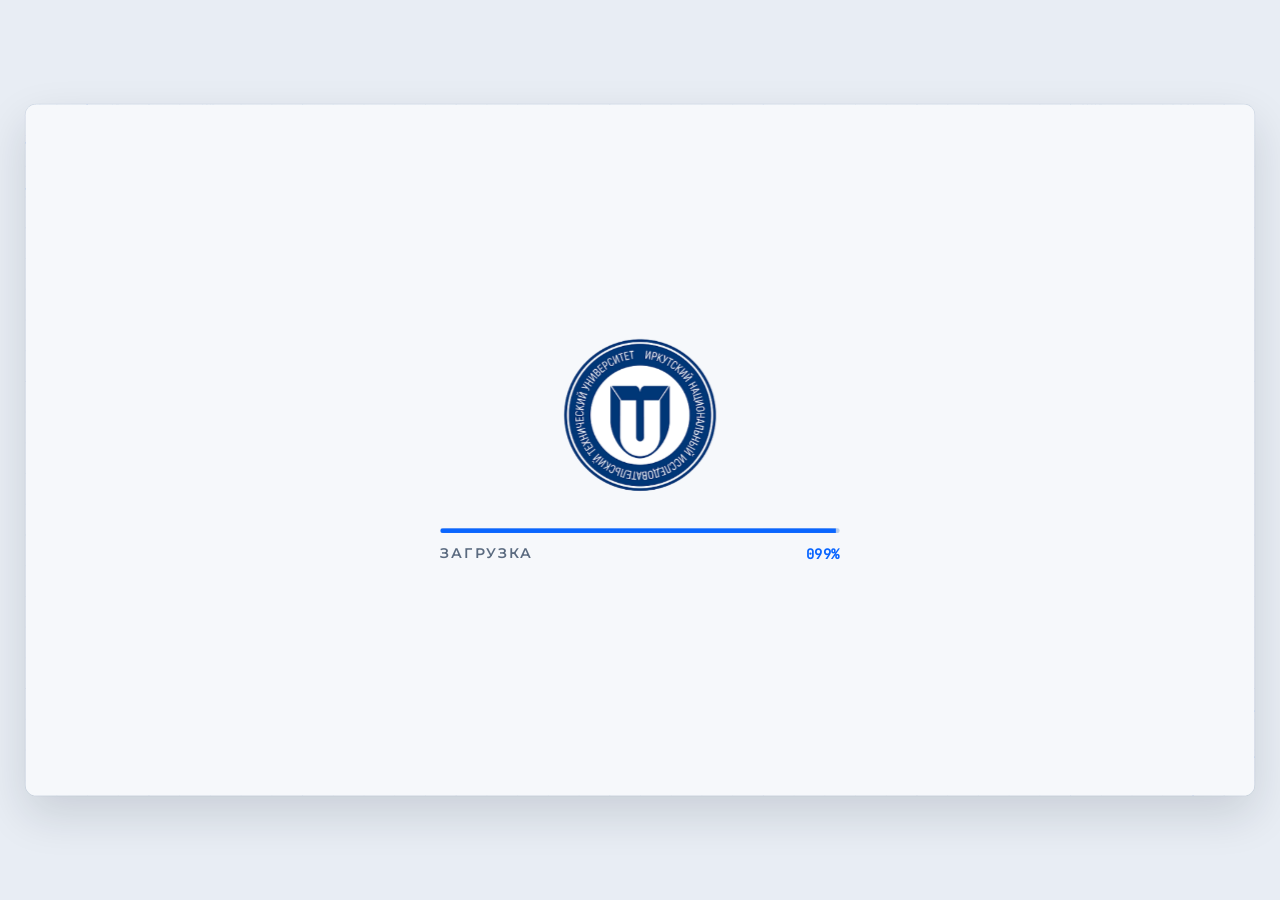
<file: index.html>
<!DOCTYPE html>
<html lang="ru">
<head>
<meta charset="utf-8">
<meta name="viewport" content="width=device-width, initial-scale=1, viewport-fit=cover">
<title>Путешествие по Политеху</title>

<link rel="stylesheet" href="css/fonts.css">
<link rel="stylesheet" href="css/variables.css">
<link rel="stylesheet" href="css/base.css">
<link rel="stylesheet" href="css/menu.css">
<link rel="stylesheet" href="css/gallery.css">
<link rel="stylesheet" href="css/history.css">
<link rel="stylesheet" href="css/museum.css">
<link rel="stylesheet" href="css/reviews.css">
<link rel="stylesheet" href="css/review-form.css">
</head>
<body>

<div class="app">
  <div class="stage">
    <div class="bg" id="bg" aria-hidden="true"></div>
    <div class="slot" id="screen-slot"></div>
    <div class="slot" id="corner-slot"></div>
    <div class="slot" id="modal-slot"></div>
  </div>
</div>

<template id="tpl-loading">
  <div class="loading">
    <img class="loading__logo" data-img="logo" data-alt="logoAlt" alt="">
    <div class="loading__bar">
      <div class="loading__track">
        <div class="loading__fill"></div>
      </div>
      <div class="loading__row">
        <span data-text="loading"></span>
        <span class="loading__pct" id="progress-label"></span>
      </div>
    </div>
  </div>
</template>

<template id="tpl-menu">
  <div class="menu">
    <div class="menu__brand">
      <img class="menu__mark" data-img="mark" data-alt="markAlt" alt="">
      <h1 class="menu__title" data-text="title"></h1>
      <p class="menu__tagline" data-text="tagline"></p>
    </div>

    <div class="menu__modes">
      <button class="mode" type="button" data-mode="gallery">
        <span class="mode__num">01</span>
        <svg class="mode__icon" width="52" height="52" viewBox="0 0 68 68" aria-hidden="true">
          <rect x="6" y="16" width="46" height="38" rx="3"></rect>
          <path d="M14 10 H60 V46"></path>
          <circle cx="38" cy="29" r="4"></circle>
          <path d="M6 46 L20 32 L34 46 M28 40 L34 34 L52 50"></path>
        </svg>
        <span class="mode__text">
          <span class="mode__title" data-text="galleryTitle"></span>
          <span class="mode__desc" data-text="galleryDesc"></span>
        </span>
        <svg class="mode__arrow" width="26" height="26" viewBox="0 0 28 28" aria-hidden="true">
          <path d="M5 14 H22 M15 7 L22 14 L15 21"></path>
        </svg>
      </button>

      <button class="mode" type="button" data-mode="history">
        <span class="mode__num">02</span>
        <svg class="mode__icon" width="52" height="52" viewBox="0 0 68 68" aria-hidden="true">
          <circle cx="34" cy="34" r="27"></circle>
          <polygon points="44,24 38,38 24,44 30,30"></polygon>
          <path d="M34 7 V12 M34 56 V61 M7 34 H12 M56 34 H61"></path>
        </svg>
        <span class="mode__text">
          <span class="mode__title" data-text="historyTitle"></span>
          <span class="mode__desc" data-text="historyDesc"></span>
        </span>
        <svg class="mode__arrow" width="26" height="26" viewBox="0 0 28 28" aria-hidden="true">
          <path d="M5 14 H22 M15 7 L22 14 L15 21"></path>
        </svg>
      </button>

      <button class="mode" type="button" data-mode="museum">
        <span class="mode__num">03</span>
        <svg class="mode__icon" width="52" height="52" viewBox="0 0 68 68" aria-hidden="true">
          <path d="M8 24 L34 10 L60 24 Z"></path>
          <path d="M8 58 H60 M12 52 H56 M16 30 V52 M28 30 V52 M40 30 V52 M52 30 V52"></path>
        </svg>
        <span class="mode__text">
          <span class="mode__title" data-text="museumTitle"></span>
          <span class="mode__desc" data-text="museumDesc"></span>
        </span>
        <svg class="mode__arrow" width="26" height="26" viewBox="0 0 28 28" aria-hidden="true">
          <path d="M5 14 H22 M15 7 L22 14 L15 21"></path>
        </svg>
      </button>

      <button class="mode" type="button" data-mode="reviews">
        <span class="mode__num">04</span>
        <svg class="mode__icon" width="52" height="52" viewBox="0 0 68 68" aria-hidden="true">
          <path d="M8 14 H60 V46 H30 L18 56 V46 H8 Z"></path>
          <path d="M18 26 H50 M18 35 H40"></path>
        </svg>
        <span class="mode__text">
          <span class="mode__title" data-text="reviewsTitle"></span>
          <span class="mode__desc" data-text="reviewsDesc"></span>
        </span>
        <svg class="mode__arrow" width="26" height="26" viewBox="0 0 28 28" aria-hidden="true">
          <path d="M5 14 H22 M15 7 L22 14 L15 21"></path>
        </svg>
      </button>

      <button class="mode" type="button" data-mode="games">
        <span class="mode__num">05</span>
        <svg class="mode__icon" width="52" height="52" viewBox="0 0 68 68" aria-hidden="true">
          <path d="M20 20 H48 A14 14 0 0 1 62 34 V42 A8 8 0 0 1 48 48 L42 42 H26 L20 48 A8 8 0 0 1 6 42 V34 A14 14 0 0 1 20 20 Z"></path>
          <path d="M20 29 V39 M15 34 H25"></path>
          <circle cx="44" cy="31" r="2.5"></circle>
          <circle cx="50" cy="37" r="2.5"></circle>
        </svg>
        <span class="mode__text">
          <span class="mode__title" data-text="gamesTitle"></span>
          <span class="mode__desc" data-text="gamesDesc"></span>
        </span>
        <svg class="mode__arrow" width="26" height="26" viewBox="0 0 28 28" aria-hidden="true">
          <path d="M5 14 H22 M15 7 L22 14 L15 21"></path>
        </svg>
      </button>
    </div>
  </div>

  <div class="footer">
    <img class="footer__logo" data-img="logo" data-alt="logoAlt" alt="">
    <span class="footer__text" data-text="university"></span>
  </div>
</template>

<template id="tpl-stub">
  <div class="stub">
    <div class="stub__card">
      <span class="stub__badge" id="stub-badge"></span>
      <h2 class="stub__title" data-text="soonTitle"></h2>
      <p class="stub__text" id="stub-text"></p>
      <button class="btn-back" type="button" id="btn-back">
        <svg class="btn-back__icon" width="26" height="26" viewBox="0 0 28 28" aria-hidden="true">
          <path d="M23 14 H6 M13 7 L6 14 L13 21"></path>
        </svg>
        <span data-text="back"></span>
      </button>
    </div>
  </div>
</template>

<template id="tpl-gallery">
  <div class="gallery">
    <div class="head">
      <button class="chip" type="button" data-go="menu">
        <svg class="chip__icon" width="22" height="22" viewBox="0 0 28 28" aria-hidden="true">
          <path d="M23 14 H6 M13 7 L6 14 L13 21"></path>
        </svg>
        <span data-text="back"></span>
      </button>
      <div class="head__titles">
        <span class="head__kicker" data-text="galleryFull"></span>
        <span class="head__title" data-text="albumTitle"></span>
      </div>
      <img class="head__mark" data-img="mark" data-alt="markAlt" alt="">
    </div>

    <div class="tl">
      <button class="round" type="button" id="tl-prev" data-alt-text="yearsPrev">
        <svg class="round__icon" width="20" height="20" viewBox="0 0 28 28" aria-hidden="true"><path d="M17 6 L9 14 L17 22"></path></svg>
      </button>
      <div class="tl__track">
        <div class="tl__line"></div>
        <div class="tl__years" id="tl-years"></div>
      </div>
      <button class="round" type="button" id="tl-next" data-alt-text="yearsNext">
        <svg class="round__icon" width="20" height="20" viewBox="0 0 28 28" aria-hidden="true"><path d="M11 6 L19 14 L11 22"></path></svg>
      </button>
    </div>

    <div class="album" id="album">
      <div class="album__sheet album__sheet--3"></div>
      <div class="album__sheet album__sheet--2"></div>
      <div class="album__sheet album__sheet--1"></div>
      <div class="album__half album__half--l" id="page-l"></div>
      <div class="album__half album__half--r" id="page-r"></div>
      <div class="album__under" id="album-under"></div>
      <div class="album__spine"></div>
      <div class="album__leaf" id="album-leaf">
        <div class="album__face" id="leaf-front"></div>
        <div class="album__face album__face--back" id="leaf-back"></div>
      </div>
      <button class="album__corner album__corner--l" type="button" id="corner-prev" data-alt-text="spreadPrev"></button>
      <button class="album__corner album__corner--r" type="button" id="corner-next" data-alt-text="spreadNext"></button>
    </div>

    <button class="round round--lg album__nav album__nav--prev" type="button" id="album-prev" data-alt-text="spreadPrev">
      <svg class="round__icon" width="26" height="26" viewBox="0 0 28 28" aria-hidden="true"><path d="M17 6 L9 14 L17 22"></path></svg>
    </button>
    <button class="round round--lg round--primary album__nav album__nav--next" type="button" id="album-next" data-alt-text="spreadNext">
      <svg class="round__icon" width="26" height="26" viewBox="0 0 28 28" aria-hidden="true"><path d="M11 6 L19 14 L11 22"></path></svg>
    </button>

    <div class="album-foot">
      <span class="album-foot__year" id="foot-year"></span>
      <div class="album-foot__dots" id="foot-dots"></div>
      <span class="album-foot__spread" id="foot-spread"></span>
      <span class="album-foot__no" id="foot-no"></span>
    </div>
  </div>
</template>

<!-- Страницы альбома: gallery.js клонирует их и заполняет из js/data/gallery.js. -->
<template id="tpl-page-title">
  <div class="page">
    <div class="page__top">
      <span data-text="release"></span>
      <span class="page__num" data-slot="num"></span>
    </div>
    <span class="page__year" data-slot="year"></span>
    <span class="page__meta" data-slot="meta"></span>
    <button class="photo photo--fill" type="button" data-slot="photo0"></button>
    <span class="page__caption" data-slot="caption"></span>
  </div>
</template>

<template id="tpl-page-photos">
  <div class="page">
    <div class="page__top">
      <span data-slot="release"></span>
      <span class="page__num" data-slot="num"></span>
    </div>
    <button class="photo photo--big" type="button" data-slot="photo0"></button>
    <span class="page__caption" data-slot="caption"></span>
    <div class="page__row">
      <button class="photo photo--small" type="button" data-slot="photo1"></button>
      <button class="photo photo--small" type="button" data-slot="photo2"></button>
    </div>
  </div>
</template>

<template id="tpl-page-end">
  <div class="page page--end">
    <span data-text="albumEnd"></span>
  </div>
</template>

<!-- Просмотр одного фото: открывается поверх альбома, альбом под ним не сбрасывается. -->
<template id="tpl-viewer">
  <div class="viewer" id="viewer">
    <div class="head">
      <button class="chip" type="button" data-go="menu">
        <svg class="chip__icon" width="22" height="22" viewBox="0 0 28 28" aria-hidden="true">
          <path d="M23 14 H6 M13 7 L6 14 L13 21"></path>
        </svg>
        <span data-text="back"></span>
      </button>
      <button class="chip chip--plain" type="button" id="viewer-close">
        <span data-text="toAlbum"></span>
      </button>
      <div class="head__titles viewer__titles">
        <span class="head__kicker" id="viewer-kicker"></span>
        <span class="head__title" data-text="viewerTitle"></span>
      </div>
      <img class="head__mark" data-img="mark" data-alt="markAlt" alt="">
    </div>

    <div class="viewer__frame" id="viewer-frame"></div>

    <button class="round round--lg viewer__nav viewer__nav--prev" type="button" id="viewer-prev" data-alt-text="photoPrev">
      <svg class="round__icon" width="26" height="26" viewBox="0 0 28 28" aria-hidden="true"><path d="M17 6 L9 14 L17 22"></path></svg>
    </button>
    <button class="round round--lg viewer__nav viewer__nav--next" type="button" id="viewer-next" data-alt-text="photoNext">
      <svg class="round__icon" width="26" height="26" viewBox="0 0 28 28" aria-hidden="true"><path d="M11 6 L19 14 L11 22"></path></svg>
    </button>

    <div class="viewer__info">
      <span class="viewer__num" id="viewer-num"></span>
      <span class="viewer__name" id="viewer-name"></span>
      <p class="viewer__caption" id="viewer-caption"></p>
      <div class="viewer__rule"></div>
      <div class="viewer__field">
        <span class="viewer__label" data-text="institute"></span>
        <span class="viewer__value" id="viewer-institute"></span>
      </div>
      <div class="viewer__spacer"></div>
      <button class="viewer__all" type="button" id="viewer-all">
        <svg class="viewer__all-icon" width="20" height="20" viewBox="0 0 24 24" aria-hidden="true">
          <rect x="3" y="3" width="7" height="7" rx="1"></rect>
          <rect x="14" y="3" width="7" height="7" rx="1"></rect>
          <rect x="3" y="14" width="7" height="7" rx="1"></rect>
          <rect x="14" y="14" width="7" height="7" rx="1"></rect>
        </svg>
        <span data-text="allPhotos"></span>
      </button>
    </div>

    <div class="viewer__thumbs" id="viewer-thumbs"></div>
  </div>
</template>

<!-- История: контейнер раздела; history.js кладёт в него схему или страницу направления. -->
<template id="tpl-history">
  <div class="history" id="history"></div>
</template>

<template id="tpl-history-board">
  <div class="board-screen">
    <div class="head">
      <button class="chip" type="button" data-go="menu">
        <svg class="chip__icon" width="22" height="22" viewBox="0 0 28 28" aria-hidden="true">
          <path d="M23 14 H6 M13 7 L6 14 L13 21"></path>
        </svg>
        <span data-text="back"></span>
      </button>
      <div class="head__titles">
        <span class="head__kicker" data-text="historyTitle"></span>
        <span class="head__title" data-text="boardTitle"></span>
      </div>
      <img class="head__mark" data-img="mark" data-alt="markAlt" alt="">
    </div>

    <div class="board" id="board">
      <svg class="board__traces" id="board-traces" width="1060" height="730" viewBox="0 0 1060 730" aria-hidden="true"></svg>
      <div class="board__core">
        <span class="board__core-name" id="core-name"></span>
        <span class="board__core-sub" id="core-sub"></span>
      </div>
      <div id="board-nodes"></div>
      <div class="board__legend">
        <span id="legend-inst"></span>
        <span id="legend-dir"></span>
      </div>
      <div class="board__key">
        <span class="board__key-pin"></span>
        <span data-text="pinLegend"></span>
      </div>
    </div>

    <div class="inst-panel">
      <span class="inst-panel__code" id="inst-code"></span>
      <span class="inst-panel__name" id="inst-name"></span>
      <p class="inst-panel__about" id="inst-about"></p>
      <div class="inst-panel__rule"></div>
      <span class="inst-panel__count" id="inst-count"></span>
      <div class="inst-panel__list" id="inst-dirs"></div>
      <button class="btn-primary" type="button" id="btn-read">
        <span id="read-label"></span>
        <svg class="btn-primary__icon" width="20" height="20" viewBox="0 0 28 28" aria-hidden="true"><path d="M5 14 H22 M15 7 L22 14 L15 21"></path></svg>
      </button>
    </div>
  </div>
</template>

<template id="tpl-history-node">
  <button class="node" type="button">
    <span class="node__box">
      <span class="node__chip"><span class="node__chip-core"></span></span>
      <span class="node__text">
        <span class="node__label" data-slot="label"></span>
        <span class="node__sub" data-slot="sub"></span>
      </span>
    </span>
    <span class="node__pins" data-slot="pins"></span>
  </button>
</template>

<template id="tpl-history-dir">
  <button class="dir-row" type="button">
    <span class="dir-row__code" data-slot="code"></span>
    <span class="dir-row__name" data-slot="name"></span>
    <svg class="dir-row__icon" width="18" height="18" viewBox="0 0 28 28" aria-hidden="true"><path d="M5 14 H22 M15 7 L22 14 L15 21"></path></svg>
  </button>
</template>

<template id="tpl-history-page">
  <div class="dir-page">
    <div class="head">
      <button class="chip" type="button" data-go="menu">
        <svg class="chip__icon" width="22" height="22" viewBox="0 0 28 28" aria-hidden="true">
          <path d="M23 14 H6 M13 7 L6 14 L13 21"></path>
        </svg>
        <span data-text="back"></span>
      </button>
      <button class="chip chip--plain" type="button" id="btn-all-dirs">
        <span data-text="allDirections"></span>
      </button>
      <div class="head__titles"></div>
      <img class="head__mark" data-img="mark" data-alt="markAlt" alt="">
    </div>

    <div class="dir-page__card">
      <span class="dir-page__inst" id="page-inst"></span>
      <h2 class="dir-page__title" id="page-title"></h2>
      <div class="dir-page__text" id="page-text"></div>
      <div class="dir-page__rule"></div>
      <span class="dir-page__label" data-text="keyStages"></span>
      <div class="dir-page__stages" id="page-stages"></div>
    </div>

    <div class="dir-page__photo" id="page-photo"></div>
    <span class="dir-page__caption" id="page-caption"></span>

    <div class="dir-page__nav">
      <button class="dir-page__btn" type="button" id="dir-prev">
        <svg class="dir-page__btn-icon" width="20" height="20" viewBox="0 0 28 28" aria-hidden="true"><path d="M17 6 L9 14 L17 22"></path></svg>
        <span data-text="prevDirection"></span>
      </button>
      <button class="dir-page__btn dir-page__btn--primary" type="button" id="dir-next">
        <span data-text="nextDirection"></span>
        <svg class="dir-page__btn-icon" width="20" height="20" viewBox="0 0 28 28" aria-hidden="true"><path d="M11 6 L19 14 L11 22"></path></svg>
      </button>
    </div>
  </div>
</template>

<!-- Музей: контейнер раздела; museum.js кладёт в него зал или экспонат. -->
<template id="tpl-museum">
  <div class="museum" id="museum"></div>
</template>

<template id="tpl-museum-hall">
  <div class="hall-screen">
    <div class="head">
      <button class="chip" type="button" data-go="menu">
        <svg class="chip__icon" width="22" height="22" viewBox="0 0 28 28" aria-hidden="true">
          <path d="M23 14 H6 M13 7 L6 14 L13 21"></path>
        </svg>
        <span data-text="back"></span>
      </button>
      <div class="head__titles">
        <span class="head__kicker" data-text="museumTitle"></span>
        <span class="head__title" data-text="hallsTitle"></span>
      </div>
      <img class="head__mark" data-img="mark" data-alt="markAlt" alt="">
    </div>

    <div class="arches" id="arches"></div>

    <div class="hall-panel">
      <span class="hall-panel__label" id="hall-label"></span>
      <span class="hall-panel__name" id="hall-name"></span>
      <span class="hall-panel__years" id="hall-years"></span>
      <p class="hall-panel__about" id="hall-about"></p>
      <div class="hall-panel__spacer"></div>
      <span class="hall-panel__count" id="hall-count"></span>
      <div class="pair">
        <button class="pair__btn" type="button" id="hall-prev">
          <svg class="pair__icon" width="18" height="18" viewBox="0 0 28 28" aria-hidden="true"><path d="M17 6 L9 14 L17 22"></path></svg>
          <span data-text="hallPrev"></span>
        </button>
        <button class="pair__btn pair__btn--primary" type="button" id="hall-next">
          <span data-text="hallNext"></span>
          <svg class="pair__icon" width="18" height="18" viewBox="0 0 28 28" aria-hidden="true"><path d="M11 6 L19 14 L11 22"></path></svg>
        </button>
      </div>
    </div>

    <div class="cases" id="cases"></div>
  </div>
</template>

<template id="tpl-museum-arch">
  <button class="arch" type="button">
    <span class="arch__num" data-slot="num"></span>
    <span class="arch__name" data-slot="name"></span>
    <span class="arch__years" data-slot="years"></span>
  </button>
</template>

<template id="tpl-museum-case">
  <button class="case" type="button">
    <span class="glass">
      <span class="glass__photo" data-slot="photo"></span>
      <span class="glass__glare"></span>
    </span>
    <span class="case__plate">
      <span class="case__year" data-slot="year"></span>
      <span class="case__rule"></span>
      <span class="case__text">
        <span class="case__name" data-slot="name"></span>
        <span class="case__code" data-slot="code"></span>
      </span>
    </span>
  </button>
</template>

<template id="tpl-museum-exhibit">
  <div class="exhibit">
    <div class="head">
      <button class="chip" type="button" data-go="menu">
        <svg class="chip__icon" width="22" height="22" viewBox="0 0 28 28" aria-hidden="true">
          <path d="M23 14 H6 M13 7 L6 14 L13 21"></path>
        </svg>
        <span data-text="back"></span>
      </button>
      <button class="chip chip--plain" type="button" id="btn-to-hall">
        <span data-text="toHall"></span>
      </button>
      <div class="head__titles exhibit__titles">
        <span class="head__kicker" id="exhibit-kicker"></span>
        <span class="head__title" data-text="exhibitTitle"></span>
      </div>
      <img class="head__mark" data-img="mark" data-alt="markAlt" alt="">
    </div>

    <div class="exhibit__stage">
      <div class="glass glass--big">
        <div class="glass__photo" id="exhibit-photo"></div>
        <div class="glass__glare"></div>
      </div>
    </div>

    <div class="label">
      <span class="label__code" id="exhibit-code"></span>
      <span class="label__name" id="exhibit-name"></span>
      <span class="label__year" id="exhibit-year"></span>
      <p class="label__about" id="exhibit-about"></p>
      <div class="label__rows" id="exhibit-rows"></div>
      <div class="label__spacer"></div>
      <span class="label__caption" data-text="inThisHall"></span>
      <div class="label__thumbs" id="exhibit-thumbs"></div>
      <div class="pair">
        <button class="pair__btn" type="button" id="exhibit-prev">
          <svg class="pair__icon" width="18" height="18" viewBox="0 0 28 28" aria-hidden="true"><path d="M17 6 L9 14 L17 22"></path></svg>
          <span data-text="exhibitPrev"></span>
        </button>
        <button class="pair__btn pair__btn--primary" type="button" id="exhibit-next">
          <span data-text="exhibitNext"></span>
          <svg class="pair__icon" width="18" height="18" viewBox="0 0 28 28" aria-hidden="true"><path d="M11 6 L19 14 L11 22"></path></svg>
        </button>
      </div>
    </div>
  </div>
</template>

<!-- Отзывы: лента; reviews.js заполняет фильтры и карточки из данных. -->
<template id="tpl-reviews">
  <div class="reviews" id="reviews">
    <div class="head">
      <button class="chip" type="button" data-go="menu">
        <svg class="chip__icon" width="22" height="22" viewBox="0 0 28 28" aria-hidden="true">
          <path d="M23 14 H6 M13 7 L6 14 L13 21"></path>
        </svg>
        <span data-text="back"></span>
      </button>
      <div class="head__titles">
        <span class="head__kicker" data-text="reviewsTitle"></span>
        <span class="head__title" data-text="reviewsFull"></span>
      </div>
      <button class="btn-write" type="button" id="btn-write">
        <svg class="btn-write__icon" width="22" height="22" viewBox="0 0 24 24" aria-hidden="true">
          <path d="M4 20 L5 15 L15.5 4.5 A2.1 2.1 0 0 1 19.5 8.5 L9 19 Z"></path>
        </svg>
        <span data-text="writeReview"></span>
      </button>
      <img class="head__mark" data-img="mark" data-alt="markAlt" alt="">
    </div>

    <div class="filters">
      <div class="filters__row" id="filters"></div>
      <span class="filters__count" id="reviews-count"></span>
    </div>

    <div class="feed" id="feed">
      <div class="feed__cols" id="feed-cols"></div>
      <p class="feed__empty" id="feed-empty" data-text="noReviews" hidden></p>
      <div class="feed__more">
        <button class="feed__more-btn" type="button" id="btn-more" data-text="showMore"></button>
      </div>
    </div>
  </div>
</template>

<template id="tpl-review">
  <article class="review">
    <svg class="review__quote" width="34" height="26" viewBox="0 0 34 26" aria-hidden="true">
      <path d="M0 26 V14 C0 6 4 1 12 0 L13 4 C8 5 6 8 6 12 H12 V26 Z M20 26 V14 C20 6 24 1 32 0 L33 4 C28 5 26 8 26 12 H32 V26 Z"></path>
    </svg>
    <div class="review__photo" data-slot="photo" hidden></div>
    <p class="review__text" data-slot="text"></p>
    <div class="review__rule"></div>
    <div class="review__author">
      <span class="review__avatar" data-slot="initials"></span>
      <span class="review__who">
        <span class="review__name" data-slot="name"></span>
        <span class="review__meta" data-slot="meta"></span>
      </span>
    </div>
  </article>
</template>

<!-- Форма отзыва. Данные никуда не отправляются: см. submitReview() в js/review-form.js. -->
<template id="tpl-review-form">
  <div class="rform" id="review-form">
    <div class="head">
      <button class="chip" type="button" data-go="menu">
        <svg class="chip__icon" width="22" height="22" viewBox="0 0 28 28" aria-hidden="true">
          <path d="M23 14 H6 M13 7 L6 14 L13 21"></path>
        </svg>
        <span data-text="back"></span>
      </button>
      <button class="chip chip--plain" type="button" data-go="reviews">
        <span data-text="allReviews"></span>
      </button>
      <div class="head__titles"></div>
      <img class="head__mark" data-img="mark" data-alt="markAlt" alt="">
    </div>

    <div class="rform__intro">
      <span class="rform__kicker" data-text="reviewsFull"></span>
      <h2 class="rform__title" data-text="formTitle"></h2>
      <p class="rform__lead" data-text="formLead"></p>
      <div class="rform__notes">
        <div class="rform__note"><span class="rform__note-num">01</span><span data-text="formNote1"></span></div>
        <div class="rform__note"><span class="rform__note-num">02</span><span data-text="formNote2"></span></div>
        <div class="rform__note"><span class="rform__note-num">03</span><span data-text="formNote3"></span></div>
      </div>
    </div>

    <form class="rform__card" id="rform-card" novalidate>
      <div class="rform__summary" id="rform-summary" hidden>
        <svg class="rform__summary-icon" width="22" height="22" viewBox="0 0 24 24" aria-hidden="true">
          <circle cx="12" cy="12" r="10"></circle><path d="M12 7 V13"></path><circle class="rform__dot" cx="12" cy="16.5" r=".8"></circle>
        </svg>
        <span id="rform-summary-text"></span>
      </div>

      <div class="rform__grid">
        <div class="rform__col">
          <label class="field">
            <span class="field__label"><span data-text="fieldName"></span> <span class="field__star">*</span></span>
            <input class="field__input" name="name" type="text" autocomplete="name" data-placeholder="namePlaceholder">
            <span class="field__error" data-err="name"></span>
          </label>
          <label class="field">
            <span class="field__label"><span data-text="fieldYear"></span> <span class="field__star">*</span></span>
            <input class="field__input field__input--mono" name="year" type="text" inputmode="numeric" maxlength="4" data-placeholder="yearPlaceholder">
            <span class="field__error" data-err="year"></span>
          </label>
          <label class="field">
            <span class="field__label"><span data-text="fieldDirection"></span> <span class="field__star">*</span></span>
            <span class="select">
              <select class="field__input select__box" name="direction" id="rform-direction"></select>
              <svg class="select__arrow" width="18" height="18" viewBox="0 0 28 28" aria-hidden="true"><path d="M6 11 L14 19 L22 11"></path></svg>
            </span>
            <span class="field__error" data-err="direction"></span>
          </label>
          <div class="field field--grow">
            <span class="field__label"><span data-text="fieldPhoto"></span> <span class="field__optional" data-text="optional"></span></span>
            <label class="drop" id="rform-drop">
              <svg class="drop__icon" width="28" height="28" viewBox="0 0 28 28" aria-hidden="true">
                <rect x="3" y="6" width="22" height="17" rx="3"></rect><circle cx="14" cy="14.5" r="4.5"></circle><path d="M10 6 L11.5 3.5 H16.5 L18 6"></path>
              </svg>
              <span><span data-text="dropHint"></span> <span class="drop__link" data-text="dropPick"></span></span>
              <input class="drop__input" type="file" accept="image/*" id="rform-file">
            </label>
            <div class="attached" id="rform-attached" hidden>
              <img class="attached__thumb" id="rform-thumb" alt="">
              <span class="attached__text">
                <span class="attached__name" id="rform-filename"></span>
                <span class="attached__note" data-text="photoAttached"></span>
              </span>
              <button class="attached__clear" type="button" id="rform-clear" data-alt-text="photoRemove">
                <svg width="16" height="16" viewBox="0 0 16 16" aria-hidden="true"><path d="M3 3 L13 13 M13 3 L3 13"></path></svg>
              </button>
            </div>
          </div>
        </div>

        <label class="field field--text">
          <span class="field__label"><span data-text="fieldText"></span> <span class="field__star">*</span></span>
          <textarea class="field__input field__area" name="text" maxlength="1000" data-placeholder="textPlaceholder"></textarea>
          <span class="field__foot">
            <span class="field__error" data-err="text"></span>
            <span class="field__count" id="rform-count"></span>
          </span>
        </label>
      </div>

      <div class="rform__rule"></div>

      <div class="rform__bottom">
        <div class="agree">
          <button class="agree__btn" type="button" role="checkbox" aria-checked="false" id="rform-agree">
            <span class="agree__box">
              <svg class="agree__tick" width="18" height="18" viewBox="0 0 18 18" aria-hidden="true"><path d="M3.5 9.5 L7.5 13 L14.5 5"></path></svg>
            </span>
            <span class="agree__text"><span data-text="agreeText"></span> <span class="agree__link" data-text="agreeLink"></span> <span class="field__star">*</span></span>
          </button>
          <span class="field__error" data-err="agree"></span>
        </div>
        <button class="rform__submit" type="submit">
          <span data-text="submitReview"></span>
          <svg class="rform__submit-icon" width="22" height="22" viewBox="0 0 28 28" aria-hidden="true"><path d="M5 14 H22 M15 7 L22 14 L15 21"></path></svg>
        </button>
      </div>
    </form>

    <div class="thanks" id="rform-thanks" hidden>
      <span class="thanks__badge">
        <svg width="54" height="54" viewBox="0 0 54 54" aria-hidden="true"><path d="M13 28 L23 38 L42 17"></path></svg>
      </span>
      <h3 class="thanks__title" data-text="thanksTitle"></h3>
      <p class="thanks__sub" data-text="thanksSub"></p>
      <p class="thanks__text" data-text="thanksText"></p>
      <div class="thanks__actions">
        <button class="thanks__primary" type="button" data-go="reviews"><span data-text="toReviews"></span></button>
        <button class="thanks__again" type="button" id="rform-again" data-text="writeAgain"></button>
      </div>
    </div>
  </div>
</template>

<template id="tpl-corner">
  <div class="corner" id="corner" data-sound="off">
    <button class="corner__btn" type="button" id="btn-about">
      <svg class="corner__icon" width="24" height="24" viewBox="0 0 24 24" aria-hidden="true">
        <circle cx="12" cy="12" r="10"></circle>
        <path d="M12 11 V17"></path>
        <circle class="corner__icon-dot" cx="12" cy="7.5" r=".6"></circle>
      </svg>
      <span data-text="about"></span>
    </button>

    <button class="corner__btn" type="button" id="btn-sound" aria-pressed="false">
      <svg class="corner__icon corner__icon--sound" width="24" height="24" viewBox="0 0 26 26" aria-hidden="true">
        <path d="M3 10 H8 L14 5 V21 L8 16 H3 Z"></path>
        <path class="snd-on" d="M17.5 9.5 Q20 13 17.5 16.5"></path>
        <path class="snd-on" d="M20 6.5 Q25 13 20 19.5"></path>
        <path class="snd-off" d="M18 10 L24 16 M24 10 L18 16"></path>
      </svg>
      <span id="sound-label"></span>
    </button>
  </div>
</template>

<template id="tpl-about">
  <div class="about" id="about-overlay" role="dialog" aria-modal="true" aria-labelledby="about-title">
    <div class="about__dialog" id="about-dialog">
      <h2 class="about__title" id="about-title" data-text="aboutTitle"></h2>
      <p class="about__text" data-text="aboutText1"></p>
      <p class="about__text about__text--dim" data-text="aboutText2"></p>
      <button class="about__ok" type="button" id="btn-about-ok" data-text="aboutOk"></button>
    </div>
  </div>
</template>

<script src="js/config.js"></script>
<script src="js/data/gallery.js"></script>
<script src="js/data/history.js"></script>
<script src="js/data/museum.js"></script>
<script src="js/data/reviews.js"></script>
<script src="js/screens.js"></script>
<script src="js/gallery.js"></script>
<script src="js/history.js"></script>
<script src="js/museum.js"></script>
<script src="js/reviews.js"></script>
<script src="js/review-form.js"></script>
<script src="js/main.js"></script>
</body>
</html>
</file>
<file: css/fonts.css>
/* Локальные шрифты. Файлы лежат в assets/fonts, интернет не нужен.
   Montserrat и JetBrains Mono — вариативные: один файл на поднабор
   покрывает весь диапазон насыщенностей, поэтому font-weight задан
   диапазоном. unicode-range сохранён — браузер грузит только нужное. */

/* JetBrains Mono — cyrillic-ext */
@font-face {
  font-family: 'JetBrains Mono';
  font-style: normal;
  font-weight: 400;
  font-display: swap;
  src: url('../assets/fonts/jetbrains-mono-cyrillic-ext.woff2') format('woff2');
  unicode-range: U+0460-052F, U+1C80-1C8A, U+20B4, U+2DE0-2DFF, U+A640-A69F, U+FE2E-FE2F;
}

/* JetBrains Mono — cyrillic */
@font-face {
  font-family: 'JetBrains Mono';
  font-style: normal;
  font-weight: 400;
  font-display: swap;
  src: url('../assets/fonts/jetbrains-mono-cyrillic.woff2') format('woff2');
  unicode-range: U+0301, U+0400-045F, U+0490-0491, U+04B0-04B1, U+2116;
}

/* JetBrains Mono — greek */
@font-face {
  font-family: 'JetBrains Mono';
  font-style: normal;
  font-weight: 400;
  font-display: swap;
  src: url('../assets/fonts/jetbrains-mono-greek.woff2') format('woff2');
  unicode-range: U+0370-0377, U+037A-037F, U+0384-038A, U+038C, U+038E-03A1, U+03A3-03FF;
}

/* JetBrains Mono — vietnamese */
@font-face {
  font-family: 'JetBrains Mono';
  font-style: normal;
  font-weight: 400;
  font-display: swap;
  src: url('../assets/fonts/jetbrains-mono-vietnamese.woff2') format('woff2');
  unicode-range: U+0102-0103, U+0110-0111, U+0128-0129, U+0168-0169, U+01A0-01A1, U+01AF-01B0, U+0300-0301, U+0303-0304, U+0308-0309, U+0323, U+0329, U+1EA0-1EF9, U+20AB;
}

/* JetBrains Mono — latin-ext */
@font-face {
  font-family: 'JetBrains Mono';
  font-style: normal;
  font-weight: 400;
  font-display: swap;
  src: url('../assets/fonts/jetbrains-mono-latin-ext.woff2') format('woff2');
  unicode-range: U+0100-02BA, U+02BD-02C5, U+02C7-02CC, U+02CE-02D7, U+02DD-02FF, U+0304, U+0308, U+0329, U+1D00-1DBF, U+1E00-1E9F, U+1EF2-1EFF, U+2020, U+20A0-20AB, U+20AD-20C0, U+2113, U+2C60-2C7F, U+A720-A7FF;
}

/* JetBrains Mono — latin */
@font-face {
  font-family: 'JetBrains Mono';
  font-style: normal;
  font-weight: 400;
  font-display: swap;
  src: url('../assets/fonts/jetbrains-mono-latin.woff2') format('woff2');
  unicode-range: U+0000-00FF, U+0131, U+0152-0153, U+02BB-02BC, U+02C6, U+02DA, U+02DC, U+0304, U+0308, U+0329, U+2000-206F, U+20AC, U+2122, U+2191, U+2193, U+2212, U+2215, U+FEFF, U+FFFD;
}

/* Montserrat — cyrillic-ext */
@font-face {
  font-family: 'Montserrat';
  font-style: normal;
  font-weight: 400 800;
  font-display: swap;
  src: url('../assets/fonts/montserrat-cyrillic-ext.woff2') format('woff2');
  unicode-range: U+0460-052F, U+1C80-1C8A, U+20B4, U+2DE0-2DFF, U+A640-A69F, U+FE2E-FE2F;
}

/* Montserrat — cyrillic */
@font-face {
  font-family: 'Montserrat';
  font-style: normal;
  font-weight: 400 800;
  font-display: swap;
  src: url('../assets/fonts/montserrat-cyrillic.woff2') format('woff2');
  unicode-range: U+0301, U+0400-045F, U+0490-0491, U+04B0-04B1, U+2116;
}

/* Montserrat — vietnamese */
@font-face {
  font-family: 'Montserrat';
  font-style: normal;
  font-weight: 400 800;
  font-display: swap;
  src: url('../assets/fonts/montserrat-vietnamese.woff2') format('woff2');
  unicode-range: U+0102-0103, U+0110-0111, U+0128-0129, U+0168-0169, U+01A0-01A1, U+01AF-01B0, U+0300-0301, U+0303-0304, U+0308-0309, U+0323, U+0329, U+1EA0-1EF9, U+20AB;
}

/* Montserrat — latin-ext */
@font-face {
  font-family: 'Montserrat';
  font-style: normal;
  font-weight: 400 800;
  font-display: swap;
  src: url('../assets/fonts/montserrat-latin-ext.woff2') format('woff2');
  unicode-range: U+0100-02BA, U+02BD-02C5, U+02C7-02CC, U+02CE-02D7, U+02DD-02FF, U+0304, U+0308, U+0329, U+1D00-1DBF, U+1E00-1E9F, U+1EF2-1EFF, U+2020, U+20A0-20AB, U+20AD-20C0, U+2113, U+2C60-2C7F, U+A720-A7FF;
}

/* Montserrat — latin */
@font-face {
  font-family: 'Montserrat';
  font-style: normal;
  font-weight: 400 800;
  font-display: swap;
  src: url('../assets/fonts/montserrat-latin.woff2') format('woff2');
  unicode-range: U+0000-00FF, U+0131, U+0152-0153, U+02BB-02BC, U+02C6, U+02DA, U+02DC, U+0304, U+0308, U+0329, U+2000-206F, U+20AC, U+2122, U+2191, U+2193, U+2212, U+2215, U+FEFF, U+FFFD;
}
</file>
<file: css/variables.css>
:root{
  --c-page:#E8EDF4;
  --c-bg:#F6F8FB;
  --c-surface:#FFFFFF;
  --c-ink:#0E1A2B;
  --c-ink-dim:#5B6B80;
  --c-line:#D3DCE8;
  --c-blue:#0A66FF;
  --c-blue-deep:#0B47A8;
  --c-teal:#14A3B8;
  --c-glow:rgba(10,102,255,.16);
  --c-grid:rgba(11,71,168,.07);
  --c-circuit:rgba(11,71,168,.14);
  --c-code:rgba(11,71,168,.085);
  --c-photo:#D5DBE3;
  --c-photo-ink:#66748A;
  --g-title:linear-gradient(90deg, var(--c-teal), var(--c-blue-deep));

  --font-ui:'Montserrat', system-ui, sans-serif;
  --font-mono:'JetBrains Mono', monospace;

  /* Значения для альбомной ориентации; в портретной их переопределяет applyLayout в js/screens.js. */
  --stage-w:1600px;
  --stage-h:900px;
  --stage-scale:1;
  --menu-dir:row;
  --brand-align:flex-start;
  --mode-w:700px;
  --mark-h:150px;
  --title-size:80px;
  --menu-gap:60px;
  --foot-w:340px;
  --progress:0%;
}
</file>
<file: css/base.css>
*{box-sizing:border-box}

html,body{
  margin:0;
  height:100%;
  background:var(--c-page);
  overflow:hidden;
  -webkit-tap-highlight-color:transparent;
}

button{font:inherit;color:inherit}

/* Слот не создаёт собственного бокса, поэтому экраны позиционируются относительно .stage. */
.slot{display:contents}

/* Текст столбца продублирован, поэтому сдвиг на половину высоты даёт бесшовный цикл. */
@keyframes pp-code{from{transform:translateY(-50%)}to{transform:translateY(0)}}
@keyframes pp-trace{from{stroke-dashoffset:0}to{stroke-dashoffset:-600}}
@keyframes pp-in{from{opacity:0;transform:translateY(8px)}to{opacity:1;transform:none}}
@keyframes pp-pop{from{opacity:0;transform:scale(.96)}to{opacity:1;transform:none}}

@media (prefers-reduced-motion:reduce){
  *{animation:none!important;transition:none!important}
}
</file>
<file: css/menu.css>
.app{
  position:fixed;
  inset:0;
  background:var(--c-page);
  overflow:hidden;
  font-family:var(--font-ui);
  color:var(--c-ink);
  user-select:none;
}

/* Сцена фиксированного размера целиком масштабируется под окно, поэтому вёрстка внутри не плывёт. */
.stage{
  position:absolute;
  left:50%;
  top:50%;
  width:var(--stage-w);
  height:var(--stage-h);
  transform:translate(-50%,-50%) scale(var(--stage-scale));
  transform-origin:center;
  overflow:hidden;
  border-radius:14px;
  background:var(--c-bg);
  box-shadow:0 24px 60px rgba(14,26,43,.14), 0 0 0 1px var(--c-line);
}

.bg{position:absolute;inset:0;pointer-events:none;overflow:hidden}

/* Два слоя смещаются за курсором с разной амплитудой — отсюда ощущение глубины. */
.bg__layer{
  position:absolute;
  inset:-40px;
  transition:transform .9s cubic-bezier(.2,.7,.3,1);
  pointer-events:none;
}

.bg__grid{
  position:absolute;
  inset:0;
  background-image:
    linear-gradient(var(--c-grid) 1px, transparent 1px),
    linear-gradient(90deg, var(--c-grid) 1px, transparent 1px);
}
.bg__grid--sm{background-size:40px 40px}
.bg__grid--lg{background-size:200px 200px}

/* Столбцы приглушены к центру, чтобы не мешать тексту. */
.bg__code{
  position:absolute;
  inset:0;
  -webkit-mask-image:radial-gradient(ellipse 60% 55% at 50% 48%, transparent 30%, #000 85%);
  mask-image:radial-gradient(ellipse 60% 55% at 50% 48%, transparent 30%, #000 85%);
}
.bg__col{
  position:absolute;
  top:0;
  font-family:var(--font-mono);
  font-size:16px;
  line-height:26px;
  white-space:pre;
  color:var(--c-code);
}

.bg__circuit{position:absolute}
.bg__circuit--tl{left:0;top:0}
.bg__circuit--br{right:0;bottom:0}

.bg__trace{fill:none;stroke:var(--c-circuit);stroke-width:1.5}
.bg__trace-pulse{
  fill:none;
  stroke:var(--c-blue);
  stroke-opacity:.35;
  stroke-width:1.5;
  stroke-dasharray:40 560;
}
.bg__node{fill:var(--c-bg);stroke:var(--c-circuit);stroke-width:1.5}

.bg__vignette{
  position:absolute;
  inset:0;
  background:radial-gradient(ellipse 55% 50% at 50% 48%, var(--c-bg) 35%, transparent 80%);
  opacity:.85;
}

.loading{
  position:absolute;
  inset:0;
  display:flex;
  flex-direction:column;
  align-items:center;
  justify-content:center;
  gap:48px;
  background:var(--c-bg);
}
.loading__logo{
  width:200px;
  height:200px;
  display:block;
  border-radius:50%;
  animation:pp-pop .5s ease-out both;
}
.loading__bar{display:flex;flex-direction:column;gap:16px;width:520px;max-width:80%}
.loading__track{width:100%;height:6px;border-radius:3px;background:var(--c-line);overflow:hidden}
.loading__fill{
  height:100%;
  width:var(--progress);
  background:var(--c-blue);
  box-shadow:0 0 12px var(--c-blue);
}
.loading__row{
  display:flex;
  justify-content:space-between;
  width:100%;
  font-size:18px;
  font-weight:600;
  letter-spacing:.14em;
  text-transform:uppercase;
  color:var(--c-ink-dim);
}
.loading__pct{font-family:var(--font-mono);letter-spacing:0;color:var(--c-blue)}

.menu{
  position:absolute;
  inset:0;
  display:flex;
  flex-direction:var(--menu-dir);
  align-items:center;
  justify-content:center;
  gap:var(--menu-gap);
  padding:60px;
  animation:pp-in .45s ease-out both;
}

.menu__brand{
  display:flex;
  flex-direction:column;
  align-items:var(--brand-align);
  text-align:var(--brand-align);
  gap:30px;
  width:620px;
}
.menu__mark{height:var(--mark-h);width:auto;display:block}
.menu__title{
  margin:0;
  padding-bottom:6px;
  font-weight:800;
  font-size:var(--title-size);
  line-height:1.04;
  letter-spacing:-.015em;
  text-wrap:balance;
  background:var(--g-title);
  -webkit-background-clip:text;
  background-clip:text;
  color:transparent;
}
.menu__tagline{margin:0;font-size:24px;font-weight:500;color:var(--c-ink-dim)}

.menu__modes{display:flex;flex-direction:column;gap:14px}

.mode{
  width:var(--mode-w);
  height:112px;
  display:flex;
  align-items:center;
  gap:26px;
  padding:0 30px;
  border:1.5px solid var(--c-line);
  border-radius:16px;
  cursor:pointer;
  text-align:left;
  background:var(--c-surface);
  box-shadow:0 2px 0 var(--c-line), 0 10px 24px rgba(14,26,43,.06);
  transition:transform .18s ease, box-shadow .18s ease, border-color .18s ease;
}
.mode:hover{
  transform:translateX(6px);
  border-color:var(--c-blue);
  box-shadow:0 0 0 5px var(--c-glow), 0 18px 36px rgba(10,102,255,.18);
}
.mode:active{
  transform:translateX(2px) translateY(1px);
  border-color:var(--c-blue);
  box-shadow:0 0 0 3px var(--c-glow), 0 4px 10px rgba(10,102,255,.14);
}
.mode__num{
  flex:none;
  font-family:var(--font-mono);
  font-size:19px;
  color:var(--c-ink-dim);
}
.mode__icon{
  flex:none;
  fill:none;
  stroke:var(--c-blue);
  stroke-width:2.6;
  stroke-linejoin:round;
  stroke-linecap:round;
}
.mode__text{display:flex;flex-direction:column;gap:6px;min-width:0;flex:1}
.mode__title{font-weight:700;font-size:29px;line-height:1.1;white-space:nowrap}
.mode__desc{font-size:17px;font-weight:500;color:var(--c-ink-dim);white-space:nowrap}
.mode__arrow{
  flex:none;
  fill:none;
  stroke:var(--c-blue);
  stroke-width:2.5;
  stroke-linecap:round;
  stroke-linejoin:round;
  transition:transform .18s ease;
}
.mode:hover .mode__arrow{transform:translateX(4px)}

.footer{
  position:absolute;
  left:36px;
  bottom:30px;
  display:flex;
  align-items:center;
  gap:16px;
  animation:pp-in .45s ease-out both;
}
.footer__logo{width:58px;height:58px;border-radius:50%;display:block}
.footer__text{
  font-size:15px;
  font-weight:600;
  line-height:1.35;
  color:var(--c-ink-dim);
  max-width:var(--foot-w);
}

.stub{
  position:absolute;
  inset:0;
  display:flex;
  align-items:center;
  justify-content:center;
  padding:60px;
  animation:pp-in .4s ease-out both;
}
.stub__card{
  width:860px;
  max-width:100%;
  display:flex;
  flex-direction:column;
  align-items:center;
  gap:28px;
  text-align:center;
  padding:60px 56px 56px;
  border-radius:18px;
  background:var(--c-surface);
  border:1.5px solid var(--c-line);
  box-shadow:0 20px 50px rgba(14,26,43,.08);
}
.stub__badge{
  padding:9px 18px;
  border-radius:6px;
  background:var(--c-blue);
  font-weight:700;
  font-size:18px;
  letter-spacing:.1em;
  text-transform:uppercase;
  color:#fff;
}
.stub__title{
  margin:0;
  padding-bottom:4px;
  font-weight:800;
  font-size:60px;
  line-height:1.1;
  text-wrap:balance;
  background:var(--g-title);
  -webkit-background-clip:text;
  background-clip:text;
  color:transparent;
}
.stub__text{
  margin:0;
  font-size:26px;
  line-height:1.5;
  font-weight:500;
  color:var(--c-ink-dim);
  text-wrap:pretty;
  max-width:660px;
}

.btn-back{
  margin-top:12px;
  height:80px;
  padding:0 40px 0 32px;
  border:1.5px solid var(--c-blue);
  border-radius:12px;
  cursor:pointer;
  display:flex;
  align-items:center;
  gap:16px;
  font-weight:700;
  font-size:26px;
  color:#fff;
  background:var(--c-blue);
  box-shadow:0 8px 20px rgba(10,102,255,.25);
  transition:transform .18s ease, box-shadow .18s ease, background .18s ease;
}
.btn-back:hover{
  transform:translateY(-3px);
  background:var(--c-blue-deep);
  box-shadow:0 0 0 5px var(--c-glow), 0 14px 30px rgba(10,102,255,.3);
}
.btn-back:active{transform:translateY(1px);box-shadow:0 0 0 3px var(--c-glow)}
.btn-back__icon{
  fill:none;
  stroke:currentColor;
  stroke-width:2.6;
  stroke-linecap:round;
  stroke-linejoin:round;
}

.corner{position:absolute;top:30px;right:32px;display:flex;gap:12px;z-index:5}
.corner__btn{
  height:56px;
  padding:0 22px 0 16px;
  display:flex;
  align-items:center;
  gap:10px;
  border:1.5px solid var(--c-line);
  border-radius:10px;
  cursor:pointer;
  font-weight:600;
  font-size:18px;
  color:var(--c-ink);
  background:var(--c-surface);
  transition:transform .16s ease, box-shadow .16s ease, border-color .16s ease;
}
.corner__btn:hover{
  transform:translateY(-2px);
  border-color:var(--c-blue);
  box-shadow:0 0 0 4px var(--c-glow);
}
.corner__btn:active{transform:translateY(1px)}

.corner__icon{fill:none;stroke:var(--c-blue);stroke-width:2;stroke-linecap:round}
.corner__icon--sound{stroke-linejoin:round}
/* Отдельный класс, а не атрибут fill: CSS-правило родителя перебило бы презентационный атрибут. */
.corner__icon-dot{fill:var(--c-blue)}

.snd-on,.snd-off{display:none}
.corner[data-sound="on"] .snd-on{display:inline}
.corner[data-sound="off"] .snd-off{display:inline}

.about{
  position:absolute;
  inset:0;
  z-index:10;
  display:flex;
  align-items:center;
  justify-content:center;
  padding:60px;
  background:rgba(14,26,43,.35);
  backdrop-filter:blur(3px);
  animation:pp-in .2s ease-out both;
}
.about__dialog{
  width:800px;
  max-width:100%;
  display:flex;
  flex-direction:column;
  gap:24px;
  padding:48px 52px;
  border-radius:18px;
  background:var(--c-surface);
  border:1.5px solid var(--c-line);
  box-shadow:0 30px 70px rgba(14,26,43,.25);
  animation:pp-pop .25s ease-out both;
}
.about__title{margin:0;font-weight:800;font-size:42px;color:var(--c-blue-deep)}
.about__text{
  margin:0;
  font-size:23px;
  line-height:1.55;
  font-weight:500;
  color:var(--c-ink);
  text-wrap:pretty;
}
.about__text--dim{color:var(--c-ink-dim)}
.about__ok{
  align-self:flex-start;
  margin-top:8px;
  height:68px;
  padding:0 40px;
  border:1.5px solid var(--c-blue);
  border-radius:12px;
  cursor:pointer;
  font-weight:700;
  font-size:22px;
  color:#fff;
  background:var(--c-blue);
  transition:transform .16s ease, box-shadow .16s ease, background .16s ease;
}
.about__ok:hover{
  transform:translateY(-2px);
  background:var(--c-blue-deep);
  box-shadow:0 0 0 5px var(--c-glow);
}
.about__ok:active{transform:translateY(1px)}


/* Общие детали разделов: шапка с кнопкой «Назад в меню», кнопки-плашки и круглые кнопки. */

.head{
  position:absolute;
  left:40px;
  right:40px;
  top:30px;
  display:flex;
  align-items:center;
  gap:28px;
  z-index:4;
}
.head__titles{flex:1;min-width:0;display:flex;flex-direction:column;gap:2px}
.head__kicker{
  font-size:14px;
  font-weight:700;
  letter-spacing:.16em;
  text-transform:uppercase;
  color:var(--c-teal);
}
.head__title{font-size:32px;font-weight:800;line-height:1.15}
.head__mark{height:60px;width:auto;display:block}

.chip{
  flex:none;
  height:56px;
  padding:0 22px 0 16px;
  display:flex;
  align-items:center;
  gap:10px;
  border:1.5px solid var(--c-line);
  border-radius:10px;
  cursor:pointer;
  font-weight:600;
  font-size:18px;
  background:var(--c-surface);
  transition:transform .16s ease, box-shadow .16s ease, border-color .16s ease;
}
.chip:hover{
  transform:translateY(-2px);
  border-color:var(--c-blue);
  box-shadow:0 0 0 4px var(--c-glow);
}
.chip:active{transform:translateY(1px)}
.chip--plain{padding:0 22px}
.chip__icon{
  fill:none;
  stroke:var(--c-blue);
  stroke-width:2.6;
  stroke-linecap:round;
  stroke-linejoin:round;
}

.round{
  flex:none;
  width:48px;
  height:48px;
  display:flex;
  align-items:center;
  justify-content:center;
  padding:0;
  border:1.5px solid var(--c-line);
  border-radius:50%;
  cursor:pointer;
  background:var(--c-surface);
  transition:transform .16s ease, box-shadow .16s ease, border-color .16s ease, background .16s ease;
}
.round:hover{border-color:var(--c-blue);box-shadow:0 0 0 4px var(--c-glow)}
.round:disabled{opacity:.35;cursor:default;border-color:var(--c-line);box-shadow:none;transform:none}
.round__icon{
  fill:none;
  stroke:var(--c-blue);
  stroke-width:2.6;
  stroke-linecap:round;
  stroke-linejoin:round;
}

.round--lg{width:64px;height:64px}
.round--lg:hover{transform:scale(1.06);box-shadow:0 0 0 5px var(--c-glow)}
.round--lg:active{transform:scale(.96)}

.round--primary{
  border-color:var(--c-blue);
  background:var(--c-blue);
  box-shadow:0 8px 20px rgba(10,102,255,.25);
}
.round--primary .round__icon{stroke:#fff}
.round--primary:hover{
  background:var(--c-blue-deep);
  box-shadow:0 0 0 5px var(--c-glow), 0 12px 26px rgba(10,102,255,.3);
}
.round--primary:disabled{border-color:var(--c-blue);background:var(--c-blue)}
</file>
<file: css/gallery.css>
/* Галерея выпускников. Сцена здесь всегда альбомная, 1600×900, поэтому координаты абсолютные. */

.gallery{position:absolute;inset:0;animation:pp-in .45s ease-out both}

/* Шкала лет */

.tl{
  position:absolute;
  left:40px;
  right:40px;
  top:126px;
  height:100px;
  display:flex;
  align-items:center;
  gap:20px;
  padding:0 20px;
  border:1.5px solid var(--c-line);
  border-radius:16px;
  background:var(--c-surface);
}
.tl__track{position:relative;flex:1;height:100%}
.tl__line{position:absolute;left:12px;right:12px;top:34px;height:2px;background:var(--c-line)}
.tl__years{position:relative;display:flex;justify-content:space-between;height:100%}

.tl__year{
  width:96px;
  height:100%;
  display:flex;
  flex-direction:column;
  align-items:center;
  gap:10px;
  padding:24px 0 0;
  border:0;
  background:none;
  cursor:pointer;
}
.tl__dot{
  width:22px;
  height:22px;
  border-radius:50%;
  border:2px solid var(--c-line);
  background:var(--c-surface);
  transition:all .25s ease;
}
.tl__label{
  font-family:var(--font-mono);
  font-size:19px;
  line-height:1;
  color:var(--c-ink-dim);
  transition:all .25s ease;
}
.tl__year:hover .tl__dot{border-color:var(--c-blue)}
.tl__year:hover .tl__label{color:var(--c-ink)}
.tl__year.is-active .tl__dot{
  border-color:var(--c-blue);
  background:var(--c-blue);
  box-shadow:0 0 0 6px var(--c-glow);
}
.tl__year.is-active .tl__label{font-size:26px;font-weight:700;color:var(--c-blue)}

/* Альбом */

.album{
  position:absolute;
  left:200px;
  top:250px;
  width:1200px;
  height:556px;
  perspective:2600px;
}

/* Три листа со сдвигом — толщина альбома. */
.album__sheet{
  position:absolute;
  inset:0;
  border-radius:14px;
  border:1.5px solid var(--c-line);
  background:var(--c-surface);
}
.album__sheet--3{left:6px;right:6px;top:8px;bottom:-8px}
.album__sheet--2{left:2px;right:2px;top:4px;bottom:-4px}
.album__sheet--1{box-shadow:0 18px 40px rgba(14,26,43,.10)}

.album__half{position:absolute;top:1.5px;bottom:1.5px;overflow:hidden}
.album__half--l{left:1.5px;width:calc(50% - 1.5px);border-radius:13px 0 0 13px}
.album__half--r{left:50%;right:1.5px;border-radius:0 13px 13px 0}

.album__spine{
  position:absolute;
  left:50%;
  top:0;
  bottom:0;
  width:1.5px;
  margin-left:-.75px;
  background:var(--c-line);
}

/* Тень на открывающейся странице: пока лист её закрывает, она темнее. */
.album__under{
  position:absolute;
  top:1.5px;
  bottom:1.5px;
  left:50%;
  width:calc(50% - 1.5px);
  background:linear-gradient(90deg, rgba(14,26,43,.22), rgba(14,26,43,.04));
  opacity:0;
  pointer-events:none;
}
.album.is-back .album__under{left:1.5px}
.album.is-turning .album__under{opacity:1}
.album.is-flipping .album__under{opacity:0;transition:opacity .82s ease-in}

/* Переворачиваемый лист: при движении вперёд лежит справа и крутится вокруг корешка влево. */
.album__leaf{
  position:absolute;
  top:1.5px;
  bottom:1.5px;
  left:50%;
  width:calc(50% - 1.5px);
  z-index:2;
  transform-origin:left center;
  transform-style:preserve-3d;
  visibility:hidden;
  pointer-events:none;
}
.album.is-back .album__leaf{left:1.5px;transform-origin:right center}
.album.is-turning .album__leaf{visibility:visible}
.album.is-flipping .album__leaf{
  transform:rotateY(-180deg);
  transition:transform .8s cubic-bezier(.45,.05,.25,1);
}
.album.is-flipping.is-back .album__leaf{transform:rotateY(180deg)}

.album__face{
  position:absolute;
  inset:0;
  overflow:hidden;
  backface-visibility:hidden;
  -webkit-backface-visibility:hidden;
  box-shadow:0 0 28px rgba(14,26,43,.16);
  border-radius:0 13px 13px 0;
}
.album__face--back{transform:rotateY(180deg);border-radius:13px 0 0 13px}
.album.is-back .album__face{border-radius:13px 0 0 13px}
.album.is-back .album__face--back{border-radius:0 13px 13px 0}

/* Загнутые уголки страниц — тоже кнопки перелистывания. */
.album__corner{
  position:absolute;
  bottom:1.5px;
  width:58px;
  height:58px;
  padding:0;
  border:0;
  z-index:3;
  cursor:pointer;
  transition:width .18s ease, height .18s ease;
}
.album__corner:hover{width:76px;height:76px}
.album__corner:disabled{opacity:.35;cursor:default;width:58px;height:58px}
.album__corner--l{
  left:1.5px;
  border-radius:0 0 0 13px;
  background:linear-gradient(45deg, var(--c-bg) 50%, transparent 50%);
}
.album__corner--r{
  right:1.5px;
  border-radius:0 0 13px 0;
  background:linear-gradient(-45deg, var(--c-bg) 50%, transparent 50%);
}

.album__nav{position:absolute;top:496px}
.album__nav--prev{left:104px}
.album__nav--next{left:1432px}

.album-foot{
  position:absolute;
  left:200px;
  right:200px;
  top:832px;
  display:flex;
  align-items:center;
  justify-content:center;
  gap:22px;
}
.album-foot__year{font-size:18px;font-weight:700}
.album-foot__dots{display:flex;gap:8px;align-items:center}
.album-foot__dot{
  width:8px;
  height:8px;
  border-radius:4px;
  background:var(--c-line);
  transition:all .25s ease;
}
.album-foot__dot.is-active{width:28px;background:var(--c-blue)}
.album-foot__spread{font-size:17px;font-weight:500;color:var(--c-ink-dim)}
.album-foot__no{font-family:var(--font-mono);font-size:16px;color:var(--c-blue)}

/* Страница альбома */

.page{
  position:absolute;
  inset:0;
  display:flex;
  flex-direction:column;
  gap:14px;
  padding:30px 34px;
  background:var(--c-surface);
}
/* Лёгкая тень у корешка. */
.page::after{content:'';position:absolute;inset:0;pointer-events:none}
.page--l::after{background:linear-gradient(90deg, transparent 86%, rgba(14,26,43,.07))}
.page--r::after{background:linear-gradient(90deg, rgba(14,26,43,.09), transparent 14%)}

.page__top{
  display:flex;
  justify-content:space-between;
  align-items:center;
  font-size:14px;
  font-weight:700;
  letter-spacing:.16em;
  text-transform:uppercase;
  color:var(--c-teal);
}
.page__num{font-family:var(--font-mono);letter-spacing:0;color:var(--c-ink-dim)}
.page__year{font-family:var(--font-mono);font-size:88px;line-height:1;color:var(--c-blue-deep)}
.page__meta{font-size:17px;font-weight:600;color:var(--c-ink-dim)}
.page__caption{font-size:16px;font-weight:500;color:var(--c-ink-dim)}
.page__row{flex:1;min-height:0;display:flex;gap:14px}

.page--end{
  align-items:center;
  justify-content:center;
  font-size:18px;
  font-weight:600;
  color:var(--c-ink-dim);
}

/* Фото: снимок или серая заглушка с подписью. */
.photo{
  position:relative;
  min-height:0;
  overflow:hidden;
  display:flex;
  align-items:center;
  justify-content:center;
  padding:0;
  border:2px solid transparent;
  border-radius:8px;
  cursor:pointer;
  background:var(--c-photo);
  font-weight:600;
  font-size:18px;
  color:var(--c-photo-ink);
  transition:border-color .16s ease, box-shadow .16s ease;
}
.photo:hover{border-color:var(--c-blue);box-shadow:0 0 0 4px var(--c-glow)}
.photo--fill{flex:1}
.photo--big{flex:none;height:270px}
.photo--small{flex:1;font-size:15px}
.photo--fill.photo--stub,
.photo--big.photo--stub{
  background-image:repeating-linear-gradient(135deg, rgba(255,255,255,.22) 0 2px, transparent 2px 14px);
}
.photo__img{position:absolute;inset:0;width:100%;height:100%;object-fit:cover;display:block}
/* Пустые места на неполной странице сохраняют раскладку. */
.photo[hidden]{visibility:hidden}

/* Просмотр одного фото. Лежит поверх альбома; альбом прячется, фон сцены остаётся. */

.gallery.is-viewing > :not(.viewer){visibility:hidden}

.viewer{position:absolute;inset:0;z-index:10;animation:pp-in .25s ease-out both}
.viewer .head{gap:16px}
.viewer__titles{padding-left:12px}

.viewer__frame{
  position:absolute;
  left:40px;
  top:130px;
  width:1130px;
  height:600px;
  overflow:hidden;
  display:flex;
  align-items:center;
  justify-content:center;
  border:1.5px solid var(--c-line);
  border-radius:16px;
  background:var(--c-photo);
  font-size:26px;
  font-weight:600;
  color:var(--c-photo-ink);
}
.viewer__frame.photo--stub{
  background-image:repeating-linear-gradient(135deg, rgba(255,255,255,.22) 0 2px, transparent 2px 16px);
}
/* Снимок целиком, без обрезки: здесь важнее увидеть всех на фото. */
.viewer__frame .photo__img{object-fit:contain}

.viewer__nav{position:absolute;top:398px}
.viewer__nav--prev{left:64px}
.viewer__nav--next{left:1082px}

.viewer__info{
  position:absolute;
  left:1196px;
  right:40px;
  top:130px;
  height:600px;
  display:flex;
  flex-direction:column;
  gap:20px;
  padding:30px 28px;
  border:1.5px solid var(--c-line);
  border-radius:16px;
  background:var(--c-surface);
}
.viewer__num{font-family:var(--font-mono);font-size:20px;color:var(--c-blue)}
.viewer__name{font-size:30px;font-weight:800;line-height:1.15}
.viewer__caption{
  margin:0;
  font-size:19px;
  line-height:1.55;
  font-weight:500;
  color:var(--c-ink-dim);
  text-wrap:pretty;
  overflow:auto;
}
.viewer__rule{flex:none;height:1.5px;background:var(--c-line)}
.viewer__field{display:flex;flex-direction:column;gap:6px}
.viewer__label{
  font-size:14px;
  font-weight:700;
  letter-spacing:.14em;
  text-transform:uppercase;
  color:var(--c-teal);
}
.viewer__value{font-size:18px;font-weight:600}
.viewer__spacer{flex:1}

.viewer__all{
  flex:none;
  height:60px;
  display:flex;
  align-items:center;
  justify-content:center;
  gap:10px;
  border:1.5px solid var(--c-line);
  border-radius:12px;
  cursor:pointer;
  font-weight:700;
  font-size:18px;
  background:var(--c-surface);
  transition:transform .16s ease, box-shadow .16s ease, border-color .16s ease;
}
.viewer__all:hover{
  transform:translateY(-2px);
  border-color:var(--c-blue);
  box-shadow:0 0 0 4px var(--c-glow);
}
.viewer__all:active{transform:translateY(1px)}
.viewer__all-icon{fill:none;stroke:var(--c-blue);stroke-width:2.2}

/* Миниатюры делят ширину поровну; если фото много, ряд прокручивается. */
.viewer__thumbs{
  position:absolute;
  left:34px;
  right:34px;
  top:750px;
  height:120px;
  display:flex;
  gap:14px;
  /* Поля, чтобы подсветка и подъём миниатюры при наведении не обрезались прокруткой. */
  padding:6px 6px 10px;
  overflow-x:auto;
  overflow-y:hidden;
}
.thumb{
  position:relative;
  flex:1 0 110px;
  height:104px;
  overflow:hidden;
  display:flex;
  align-items:center;
  justify-content:center;
  padding:0;
  border:2.5px solid transparent;
  border-radius:10px;
  cursor:pointer;
  background:var(--c-photo);
  font-size:13px;
  font-weight:600;
  color:var(--c-photo-ink);
  transition:transform .16s ease, box-shadow .16s ease, border-color .16s ease;
}
.thumb:hover{transform:translateY(-3px)}
.thumb.is-active{border-color:var(--c-blue);box-shadow:0 0 0 4px var(--c-glow)}
</file>
<file: css/history.css>
/* История: схема направлений и страница направления. Сцена всегда альбомная, 1600×900. */

.history{position:absolute;inset:0}
.board-screen,
.dir-page{position:absolute;inset:0;animation:pp-in .4s ease-out both}

/* Плата */

.board{
  position:absolute;
  left:40px;
  top:130px;
  width:1060px;
  height:730px;
  overflow:hidden;
  border:1.5px solid var(--c-line);
  border-radius:16px;
  background:var(--c-surface);
  background-image:radial-gradient(var(--c-line) 1.2px, transparent 1.2px);
  background-size:20px 20px;
}
.board__traces{position:absolute;left:0;top:0}

.trace,
.trace-pulse,
.trace-active{fill:none;stroke-linecap:round;stroke-linejoin:round}
.trace{stroke:var(--c-circuit);stroke-width:3}
.trace-pulse{stroke:var(--c-blue);stroke-opacity:.35;stroke-width:3;stroke-dasharray:30 570}
.trace-active{stroke:var(--c-blue);stroke-width:4}
.via{fill:var(--c-surface);stroke:var(--c-circuit);stroke-width:2.5}
.via.is-active{fill:var(--c-blue);stroke:var(--c-blue)}
.core-legs{stroke:var(--c-blue-deep);stroke-width:3}

.board__core{
  position:absolute;
  left:410px;
  top:300px;
  width:240px;
  height:130px;
  display:flex;
  flex-direction:column;
  align-items:center;
  justify-content:center;
  gap:6px;
  border-radius:8px;
  background:var(--c-blue-deep);
  color:#fff;
  box-shadow:0 10px 24px rgba(11,71,168,.25);
}
.board__core-name{font-size:26px;font-weight:800}
.board__core-sub{font-family:var(--font-mono);font-size:14px;opacity:.8}

/* Узел института: плашка и под ней ряд «пинов» — по одному на направление. */
/* Ширину узла задаёт history.js: при большом числе институтов узлы уже. */
.node{
  position:absolute;
  width:230px;
  display:flex;
  flex-direction:column;
  align-items:center;
  gap:8px;
  padding:0;
  border:0;
  background:none;
  cursor:pointer;
  text-align:left;
}
.node--pins-above{flex-direction:column-reverse}

.node__box{
  width:100%;
  height:64px;
  display:flex;
  align-items:center;
  gap:12px;
  padding:0 14px;
  border:2px solid var(--c-line);
  border-radius:10px;
  background:var(--c-surface);
  color:var(--c-ink);
  box-shadow:0 2px 0 var(--c-line);
  transition:transform .18s ease, box-shadow .18s ease, border-color .18s ease, background .18s ease;
}
.node:hover .node__box{
  transform:translateY(-2px);
  box-shadow:0 0 0 5px var(--c-glow), 0 10px 24px rgba(10,102,255,.18);
}
.node.is-active .node__box{
  border-color:var(--c-blue);
  background:var(--c-blue);
  color:#fff;
  box-shadow:0 0 0 6px var(--c-glow), 0 10px 24px rgba(10,102,255,.25);
}

.node__chip{
  width:28px;
  height:28px;
  flex:none;
  display:flex;
  align-items:center;
  justify-content:center;
  border:2px solid currentColor;
  border-radius:6px;
}
.node__chip-core{width:10px;height:10px;border-radius:2px;background:currentColor}
.node__text{display:flex;flex-direction:column;gap:2px;min-width:0}
.node__label{font-size:18px;font-weight:700;white-space:nowrap;overflow:hidden;text-overflow:ellipsis}
.node__sub{font-family:var(--font-mono);font-size:13px;opacity:.75;white-space:nowrap}

/* Узкий узел: без значка-чипа и с подписью помельче, иначе «Институт 12» не помещается. */
.node--narrow .node__box{padding:0 12px}
.node--narrow .node__chip{display:none}
.node--narrow .node__label{font-size:16px}

.node__pins{display:flex;flex-wrap:wrap;justify-content:center;gap:6px;min-height:14px}
.node__pin{
  width:14px;
  height:14px;
  border:2px solid var(--c-line);
  border-radius:3px;
  background:var(--c-surface);
  transition:all .18s ease;
}
.node.is-active .node__pin{border-color:var(--c-blue);background:var(--c-blue)}
.node.is-active .node__pin.is-current{border-color:var(--c-teal);background:var(--c-teal)}

.board__legend{
  position:absolute;
  left:20px;
  bottom:16px;
  display:flex;
  gap:18px;
  font-family:var(--font-mono);
  font-size:14px;
  color:var(--c-ink-dim);
}
.board__key{
  position:absolute;
  right:20px;
  bottom:16px;
  display:flex;
  align-items:center;
  gap:8px;
  font-size:14px;
  font-weight:600;
  color:var(--c-ink-dim);
}
.board__key-pin{
  width:12px;
  height:12px;
  border:2px solid var(--c-line);
  border-radius:3px;
  background:var(--c-surface);
}

/* Боковая панель института */

.inst-panel{
  position:absolute;
  left:1124px;
  right:40px;
  top:130px;
  height:730px;
  display:flex;
  flex-direction:column;
  gap:16px;
  padding:30px 28px;
  border:1.5px solid var(--c-line);
  border-radius:16px;
  background:var(--c-surface);
}
.inst-panel__code{font-family:var(--font-mono);font-size:15px;color:var(--c-blue)}
.inst-panel__name{font-size:28px;font-weight:800;line-height:1.15}
.inst-panel__about{
  margin:0;
  font-size:17px;
  line-height:1.5;
  font-weight:500;
  color:var(--c-ink-dim);
  text-wrap:pretty;
}
.inst-panel__rule{height:1.5px;flex:none;background:var(--c-line)}
.inst-panel__count{
  font-size:14px;
  font-weight:700;
  letter-spacing:.14em;
  text-transform:uppercase;
  color:var(--c-ink-dim);
}
.inst-panel__list{
  flex:1;
  min-height:0;
  overflow-y:auto;
  display:flex;
  flex-direction:column;
  gap:8px;
  margin:0 -6px;
  padding:2px 6px 6px;
}

.dir-row{
  flex:none;
  min-height:58px;
  display:flex;
  align-items:center;
  gap:14px;
  padding:0 16px;
  border:1.5px solid var(--c-line);
  border-radius:10px;
  cursor:pointer;
  text-align:left;
  background:var(--c-surface);
  transition:border-color .16s ease, box-shadow .16s ease, background .16s ease;
}
.dir-row:hover{border-color:var(--c-blue)}
.dir-row.is-active{
  border-color:var(--c-blue);
  background:rgba(10,102,255,.06);
  box-shadow:0 0 0 4px var(--c-glow);
}
.dir-row__code{flex:none;font-family:var(--font-mono);font-size:14px;color:var(--c-blue)}
.dir-row__name{flex:1;font-size:17px;font-weight:600}
.dir-row__icon,
.btn-primary__icon,
.dir-page__btn-icon{
  flex:none;
  fill:none;
  stroke:var(--c-blue);
  stroke-width:2.6;
  stroke-linecap:round;
  stroke-linejoin:round;
}

.btn-primary{
  flex:none;
  height:64px;
  display:flex;
  align-items:center;
  justify-content:center;
  gap:10px;
  border:1.5px solid var(--c-blue);
  border-radius:12px;
  cursor:pointer;
  font-weight:700;
  font-size:18px;
  color:#fff;
  background:var(--c-blue);
  box-shadow:0 8px 20px rgba(10,102,255,.25);
  transition:transform .16s ease, box-shadow .16s ease, background .16s ease;
}
.btn-primary:hover{
  transform:translateY(-2px);
  background:var(--c-blue-deep);
  box-shadow:0 0 0 5px var(--c-glow);
}
.btn-primary:active{transform:translateY(1px)}
.btn-primary__icon{stroke:currentColor}

/* Страница направления */

.dir-page__card{
  position:absolute;
  left:40px;
  top:130px;
  width:860px;
  bottom:40px;
  overflow-y:auto;
  display:flex;
  flex-direction:column;
  gap:22px;
  padding:40px 44px;
  border:1.5px solid var(--c-line);
  border-radius:16px;
  background:var(--c-surface);
}
.dir-page__inst{
  font-size:15px;
  font-weight:700;
  letter-spacing:.16em;
  text-transform:uppercase;
  color:var(--c-teal);
}
.dir-page__title{
  margin:0;
  padding-bottom:4px;
  font-size:52px;
  font-weight:800;
  line-height:1.08;
  text-wrap:balance;
  background:var(--g-title);
  -webkit-background-clip:text;
  background-clip:text;
  color:transparent;
}
.dir-page__text{display:flex;flex-direction:column;gap:22px}
/* Первый абзац — основным цветом, продолжение приглушено. */
.dir-page__para{
  margin:0;
  font-size:21px;
  line-height:1.6;
  font-weight:500;
  color:var(--c-ink-dim);
  text-wrap:pretty;
}
.dir-page__para:first-child{color:var(--c-ink)}
.dir-page__rule{flex:none;height:1.5px;background:var(--c-line)}
.dir-page__label{
  font-size:15px;
  font-weight:700;
  letter-spacing:.16em;
  text-transform:uppercase;
  color:var(--c-ink-dim);
}
.dir-page__stages{display:flex;flex-direction:column;gap:14px}
.dir-page__stage{display:flex;gap:18px;align-items:baseline}
.dir-page__stage-year{flex:none;font-family:var(--font-mono);font-size:20px;color:var(--c-blue)}
.dir-page__stage-text{font-size:19px;font-weight:500}

.dir-page__photo{
  position:absolute;
  left:928px;
  right:40px;
  top:130px;
  height:470px;
  overflow:hidden;
  display:flex;
  align-items:center;
  justify-content:center;
  border:1.5px solid var(--c-line);
  border-radius:16px;
  background:var(--c-photo);
  font-size:20px;
  font-weight:600;
  color:var(--c-photo-ink);
}
.dir-page__photo.is-stub{
  background-image:repeating-linear-gradient(135deg, rgba(255,255,255,.22) 0 2px, transparent 2px 14px);
}
.dir-page__img{width:100%;height:100%;object-fit:cover;display:block}
.dir-page__caption{
  position:absolute;
  left:928px;
  right:40px;
  top:614px;
  font-size:16px;
  font-weight:500;
  color:var(--c-ink-dim);
}

.dir-page__nav{position:absolute;left:928px;right:40px;bottom:40px;display:flex;gap:16px}
.dir-page__btn{
  flex:1;
  height:72px;
  display:flex;
  align-items:center;
  justify-content:center;
  gap:10px;
  border:1.5px solid var(--c-line);
  border-radius:12px;
  cursor:pointer;
  font-weight:700;
  font-size:18px;
  background:var(--c-surface);
  transition:transform .16s ease, box-shadow .16s ease, border-color .16s ease, background .16s ease;
}
.dir-page__btn:hover{
  transform:translateY(-2px);
  border-color:var(--c-blue);
  box-shadow:0 0 0 4px var(--c-glow);
}
.dir-page__btn:active{transform:translateY(1px)}
.dir-page__btn--primary{
  border-color:var(--c-blue);
  color:#fff;
  background:var(--c-blue);
  box-shadow:0 8px 20px rgba(10,102,255,.25);
}
.dir-page__btn--primary .dir-page__btn-icon{stroke:currentColor}
.dir-page__btn--primary:hover{background:var(--c-blue-deep);box-shadow:0 0 0 5px var(--c-glow)}
.dir-page__btn:disabled{opacity:.4;cursor:default;transform:none;box-shadow:none}
</file>
<file: css/museum.css>
/* Музей: анфилада залов с витринами и экспонат крупно. Сцена всегда альбомная, 1600×900. */

.museum{position:absolute;inset:0}
.hall-screen,
.exhibit{position:absolute;inset:0;animation:pp-in .4s ease-out both}

/* Анфилада: залы — арочные проходы. Поля по краям, чтобы подсветка не обрезалась прокруткой. */
.arches{
  position:absolute;
  left:34px;
  right:34px;
  top:116px;
  height:130px;
  display:flex;
  align-items:flex-end;
  gap:12px;
  padding:6px;
  overflow-x:auto;
  overflow-y:hidden;
}
.arch{
  flex:1 0 220px;
  min-width:0;
  height:100px;
  display:flex;
  flex-direction:column;
  justify-content:flex-end;
  gap:6px;
  padding:0 22px 16px;
  border:1.5px solid var(--c-line);
  border-bottom-width:4px;
  border-radius:70px 70px 10px 10px;
  cursor:pointer;
  text-align:left;
  background:var(--c-surface);
  transition:height .22s ease, box-shadow .2s ease, border-color .2s ease;
}
.arch:hover{border-color:var(--c-blue)}
.arch.is-active{height:118px;border-color:var(--c-blue);box-shadow:0 0 0 5px var(--c-glow)}
.arch__num{font-family:var(--font-mono);font-size:15px;color:var(--c-ink-dim)}
.arch.is-active .arch__num{color:var(--c-blue)}
.arch__name{
  font-size:21px;
  font-weight:800;
  color:var(--c-ink);
  white-space:nowrap;
  overflow:hidden;
  text-overflow:ellipsis;
}
.arch__years{font-family:var(--font-mono);font-size:15px;color:var(--c-ink-dim)}

/* Панель зала */

.hall-panel{
  position:absolute;
  left:40px;
  top:262px;
  width:380px;
  bottom:40px;
  display:flex;
  flex-direction:column;
  gap:18px;
  padding:34px 32px;
  border:1.5px solid var(--c-line);
  border-radius:16px;
  background:var(--c-surface);
}
.hall-panel__label{
  font-size:15px;
  font-weight:700;
  letter-spacing:.16em;
  text-transform:uppercase;
  color:var(--c-teal);
}
.hall-panel__name{font-size:40px;font-weight:800;line-height:1.1}
.hall-panel__years{font-family:var(--font-mono);font-size:22px;color:var(--c-blue)}
.hall-panel__about{
  margin:0;
  min-height:0;
  overflow:auto;
  font-size:19px;
  line-height:1.55;
  font-weight:500;
  color:var(--c-ink-dim);
  text-wrap:pretty;
}
.hall-panel__spacer{flex:1}
.hall-panel__count{font-size:17px;font-weight:600;color:var(--c-ink-dim)}

/* Пара кнопок «назад / вперёд» внизу панели */

.pair{flex:none;display:flex;gap:12px}
.pair__btn{
  flex:1;
  height:60px;
  display:flex;
  align-items:center;
  justify-content:center;
  gap:8px;
  border:1.5px solid var(--c-line);
  border-radius:12px;
  cursor:pointer;
  font-weight:700;
  font-size:17px;
  background:var(--c-surface);
  transition:transform .16s ease, box-shadow .16s ease, border-color .16s ease, background .16s ease;
}
.pair__btn:hover{
  transform:translateY(-2px);
  border-color:var(--c-blue);
  box-shadow:0 0 0 4px var(--c-glow);
}
.pair__btn:active{transform:translateY(1px)}
.pair__btn--primary{border-color:var(--c-blue);color:#fff;background:var(--c-blue)}
.pair__btn--primary:hover{background:var(--c-blue-deep);box-shadow:0 0 0 5px var(--c-glow)}
.pair__btn:disabled{opacity:.4;cursor:default;transform:none;box-shadow:none}
.pair__icon{
  flex:none;
  fill:none;
  stroke:var(--c-blue);
  stroke-width:2.6;
  stroke-linecap:round;
  stroke-linejoin:round;
}
.pair__btn--primary .pair__icon{stroke:currentColor}

/* Витрины: две строки по три; если экспонатов больше, сетка прокручивается.
   Поля по краям — чтобы подъём и подсветка карточки не обрезались. */
.cases{
  position:absolute;
  left:438px;
  right:34px;
  top:256px;
  bottom:34px;
  display:grid;
  grid-template-columns:repeat(3, minmax(0,1fr));
  grid-auto-rows:calc((100% - 22px) / 2);
  gap:22px;
  padding:6px;
  overflow-y:auto;
}
.case{
  min-height:0;
  display:flex;
  flex-direction:column;
  padding:0;
  border:1.5px solid var(--c-line);
  border-radius:14px;
  overflow:hidden;
  cursor:pointer;
  text-align:left;
  background:var(--c-surface);
  transition:transform .18s ease, box-shadow .18s ease, border-color .18s ease;
}
.case:hover{
  transform:translateY(-4px);
  border-color:var(--c-blue);
  box-shadow:0 0 0 5px var(--c-glow), 0 18px 36px rgba(10,102,255,.18);
}

/* Стекло витрины: подложка, фото и блик. */
.glass{
  position:relative;
  flex:1;
  min-height:0;
  display:flex;
  margin:12px 12px 0;
  padding:14px;
  border:1.5px solid var(--c-line);
  border-radius:8px;
  background:var(--c-bg);
}
.glass__photo{
  position:relative;
  flex:1;
  overflow:hidden;
  display:flex;
  align-items:center;
  justify-content:center;
  border-radius:4px;
  background:var(--c-photo);
  font-size:15px;
  font-weight:600;
  color:var(--c-photo-ink);
}
.glass__img{position:absolute;inset:0;width:100%;height:100%;object-fit:cover;display:block}
/* Блик — мягкий светлый отсвет из угла, без резких полос. */
.glass__glare{
  position:absolute;
  inset:0;
  border-radius:8px;
  background:linear-gradient(115deg, rgba(255,255,255,.38) 0%, rgba(255,255,255,.14) 28%, rgba(255,255,255,0) 46%);
  pointer-events:none;
}

.case__plate{display:flex;align-items:center;gap:14px;padding:14px 18px 16px}
.case__year{flex:none;font-family:var(--font-mono);font-size:18px;color:var(--c-blue)}
.case__rule{width:1.5px;align-self:stretch;background:var(--c-line)}
.case__text{display:flex;flex-direction:column;gap:2px;min-width:0}
.case__name{font-size:17px;font-weight:700;white-space:nowrap;overflow:hidden;text-overflow:ellipsis}
.case__code{font-family:var(--font-mono);font-size:13px;color:var(--c-ink-dim)}

/* Экспонат крупно */

.exhibit .head{gap:16px}
.exhibit__titles{padding-left:12px}

.exhibit__stage{
  position:absolute;
  left:40px;
  top:130px;
  width:940px;
  height:730px;
  display:flex;
  padding:28px;
  border:1.5px solid var(--c-line);
  border-radius:16px;
  background:var(--c-surface);
}
.glass--big{margin:0;padding:24px}
.glass--big .glass__photo{font-size:24px}
.glass--big .glass__photo.is-stub{
  background-image:repeating-linear-gradient(135deg, rgba(255,255,255,.22) 0 2px, transparent 2px 16px);
}
/* Крупно экспонат показывается целиком, без обрезки. */
.glass--big .glass__img{object-fit:contain}

.label{
  position:absolute;
  left:1004px;
  right:40px;
  top:130px;
  height:730px;
  display:flex;
  flex-direction:column;
  gap:16px;
  padding:32px 30px;
  border:1.5px solid var(--c-line);
  border-radius:16px;
  background:var(--c-surface);
}
.label__code{font-family:var(--font-mono);font-size:15px;color:var(--c-ink-dim)}
.label__name{font-size:36px;font-weight:800;line-height:1.12}
.label__year{font-family:var(--font-mono);font-size:44px;line-height:1;color:var(--c-blue)}
.label__about{
  margin:0;
  min-height:0;
  overflow:auto;
  font-size:18px;
  line-height:1.55;
  font-weight:500;
  color:var(--c-ink-dim);
  text-wrap:pretty;
}
.label__rows{flex:none;display:flex;flex-direction:column;border-top:1.5px solid var(--c-line)}
.label__row{
  display:flex;
  justify-content:space-between;
  gap:16px;
  padding:11px 0;
  border-bottom:1.5px solid var(--c-line);
  font-size:16px;
}
.label__key{flex:none;font-weight:600;color:var(--c-ink-dim)}
.label__value{font-weight:600;text-align:right}
.label__value--mono{font-family:var(--font-mono);font-weight:400}
.label__spacer{flex:1}
.label__caption{
  font-size:14px;
  font-weight:700;
  letter-spacing:.14em;
  text-transform:uppercase;
  color:var(--c-ink-dim);
}

/* Соседи по витрине: если экспонатов много, ряд прокручивается. */
.label__thumbs{
  flex:none;
  height:68px;
  display:flex;
  gap:8px;
  margin:0 -6px;
  padding:6px;
  overflow-x:auto;
  overflow-y:hidden;
}
.neighbour{
  position:relative;
  flex:1 0 44px;
  overflow:hidden;
  padding:0;
  border:2.5px solid transparent;
  border-radius:6px;
  cursor:pointer;
  background:var(--c-photo);
  transition:transform .16s ease, box-shadow .16s ease, border-color .16s ease;
}
.neighbour:hover{transform:translateY(-2px)}
.neighbour.is-active{border-color:var(--c-blue);box-shadow:0 0 0 4px var(--c-glow)}
</file>
<file: css/reviews.css>
/* Отзывы выпускников: лента в колонках. Сцена всегда альбомная, 1600×900. */

.reviews{position:absolute;inset:0;animation:pp-in .4s ease-out both}

.btn-write{
  flex:none;
  height:60px;
  display:flex;
  align-items:center;
  gap:10px;
  padding:0 26px 0 22px;
  border:1.5px solid var(--c-blue);
  border-radius:12px;
  cursor:pointer;
  font-weight:700;
  font-size:19px;
  color:#fff;
  background:var(--c-blue);
  box-shadow:0 8px 20px rgba(10,102,255,.25);
  transition:transform .16s ease, box-shadow .16s ease, background .16s ease;
}
.btn-write:hover{
  transform:translateY(-2px);
  background:var(--c-blue-deep);
  box-shadow:0 0 0 5px var(--c-glow), 0 12px 26px rgba(10,102,255,.3);
}
.btn-write:active{transform:translateY(1px)}
.btn-write__icon{
  fill:none;
  stroke:currentColor;
  stroke-width:2.4;
  stroke-linecap:round;
  stroke-linejoin:round;
}

/* Фильтры. Институтов может быть 10–16, поэтому ряд прокручивается по горизонтали;
   края ряда растворяются, чтобы было видно, что он продолжается. */
.filters{
  position:absolute;
  left:40px;
  right:40px;
  top:118px;
  height:62px;
  display:flex;
  align-items:flex-start;
  gap:24px;
}
.filters__row{
  flex:1;
  min-width:0;
  height:100%;
  display:flex;
  align-items:flex-start;
  gap:10px;
  /* Сверху отступ, снизу запас под полосу прокрутки — она не должна подрезать фильтры. */
  padding-top:4px;
  overflow-x:auto;
  overflow-y:hidden;
  scrollbar-width:thin;
  -webkit-mask-image:linear-gradient(90deg, #000 calc(100% - 40px), transparent);
  mask-image:linear-gradient(90deg, #000 calc(100% - 40px), transparent);
  padding-right:40px;
}
.filters__count{
  flex:none;
  align-self:center;
  margin-top:-8px;
  font-family:var(--font-mono);
  font-size:16px;
  color:var(--c-ink-dim);
}

.pill{
  flex:none;
  height:46px;
  padding:0 18px;
  border:1.5px solid var(--c-line);
  border-radius:23px;
  cursor:pointer;
  white-space:nowrap;
  font-weight:600;
  font-size:16px;
  color:var(--c-ink);
  background:var(--c-surface);
  transition:all .16s ease;
}
.pill:hover{border-color:var(--c-blue)}
.pill.is-active{border-color:var(--c-blue);color:#fff;background:var(--c-blue)}

/* Лента: колонки газетного типа, карточки не разрываются между колонками. */
.feed{
  position:absolute;
  left:0;
  right:0;
  top:192px;
  bottom:0;
  overflow-y:auto;
  padding:4px 40px 40px;
}
.feed__cols{column-count:3;column-gap:24px}
.feed__empty{
  margin:80px 0 0;
  text-align:center;
  font-size:22px;
  font-weight:600;
  color:var(--c-ink-dim);
}
.feed__more{display:flex;justify-content:center;padding-top:8px}
.feed__more-btn{
  height:60px;
  padding:0 32px;
  border:1.5px solid var(--c-line);
  border-radius:12px;
  cursor:pointer;
  font-weight:700;
  font-size:18px;
  background:var(--c-surface);
  transition:transform .16s ease, box-shadow .16s ease, border-color .16s ease;
}
.feed__more-btn:hover{
  transform:translateY(-2px);
  border-color:var(--c-blue);
  box-shadow:0 0 0 4px var(--c-glow);
}
.feed__more-btn:active{transform:translateY(1px)}
.feed__more-btn[hidden]{display:none}

.review{
  break-inside:avoid;
  margin:0 0 24px;
  display:flex;
  flex-direction:column;
  gap:16px;
  padding:28px 28px 24px;
  border:1.5px solid var(--c-line);
  border-radius:16px;
  background:var(--c-surface);
  box-shadow:0 2px 0 var(--c-line), 0 10px 24px rgba(14,26,43,.05);
  transition:border-color .18s ease, box-shadow .18s ease;
}
.review:hover{border-color:var(--c-blue);box-shadow:0 0 0 5px var(--c-glow)}
.review__quote{fill:var(--c-blue);opacity:.9}

.review__photo{
  position:relative;
  height:200px;
  overflow:hidden;
  display:flex;
  align-items:center;
  justify-content:center;
  border-radius:10px;
  background:var(--c-photo);
  font-size:16px;
  font-weight:600;
  color:var(--c-photo-ink);
}
.review__photo[hidden]{display:none}
.review__photo.is-stub{
  background-image:repeating-linear-gradient(135deg, rgba(255,255,255,.22) 0 2px, transparent 2px 14px);
}
.review__img{position:absolute;inset:0;width:100%;height:100%;object-fit:cover;display:block}

.review__text{margin:0;font-size:18px;line-height:1.6;font-weight:500;text-wrap:pretty}
.review__rule{height:1.5px;background:var(--c-line)}
.review__author{display:flex;align-items:center;gap:14px}
.review__avatar{
  width:48px;
  height:48px;
  flex:none;
  display:flex;
  align-items:center;
  justify-content:center;
  border:1.5px solid var(--c-line);
  border-radius:50%;
  background:var(--c-bg);
  font-weight:800;
  font-size:16px;
  color:var(--c-blue-deep);
}
.review__who{display:flex;flex-direction:column;gap:3px;min-width:0}
.review__name{font-size:18px;font-weight:700}
.review__meta{font-size:15px;font-weight:500;color:var(--c-ink-dim)}
</file>
<file: css/review-form.css>
/* Форма отзыва: приглашение слева, форма или «Спасибо» справа. Сцена всегда альбомная, 1600×900. */

.rform{
  position:absolute;
  inset:0;
  animation:pp-in .4s ease-out both;
  --c-ok:#0E8F7E;
  --c-ok-soft:#E3F5F2;
  --c-bad:#D2453A;
  --c-bad-soft:#FBEAE8;
  --c-hint:#9AA7B8;
}

/* Приглашение */

.rform__intro{
  position:absolute;
  left:40px;
  top:140px;
  width:420px;
  display:flex;
  flex-direction:column;
  gap:22px;
}
.rform__kicker{
  font-size:15px;
  font-weight:700;
  letter-spacing:.16em;
  text-transform:uppercase;
  color:var(--c-teal);
}
/* В макете 46 px: слово «воспоминаниями» шире колонки и обрезалось. 40 px помещается целиком. */
.rform__title{
  margin:0;
  padding-bottom:4px;
  font-size:40px;
  font-weight:800;
  line-height:1.1;
  letter-spacing:-.01em;
  text-wrap:balance;
  overflow-wrap:break-word;
  background:var(--g-title);
  -webkit-background-clip:text;
  background-clip:text;
  color:transparent;
}
.rform__lead{
  margin:0;
  font-size:19px;
  line-height:1.55;
  font-weight:500;
  color:var(--c-ink-dim);
  text-wrap:pretty;
}
.rform__notes{display:flex;flex-direction:column;gap:14px;margin-top:6px}
.rform__note{display:flex;gap:14px;align-items:baseline;font-size:17px;font-weight:500}
.rform__note-num{font-family:var(--font-mono);font-size:17px;color:var(--c-blue)}

/* Карточка формы */

.rform__card,
.thanks{
  position:absolute;
  left:500px;
  right:40px;
  top:130px;
  bottom:40px;
  border:1.5px solid var(--c-line);
  border-radius:16px;
  background:var(--c-surface);
  box-shadow:0 20px 50px rgba(14,26,43,.08);
}
.rform__card{
  display:flex;
  flex-direction:column;
  gap:20px;
  margin:0;
  padding:32px 36px;
}
.rform__card[hidden],
.thanks[hidden],
.rform__summary[hidden],
.drop[hidden],
.attached[hidden]{display:none}

.rform__summary{
  flex:none;
  display:flex;
  align-items:center;
  gap:12px;
  padding:12px 16px;
  border:1.5px solid var(--c-bad);
  border-radius:10px;
  background:var(--c-bad-soft);
  font-size:16px;
  font-weight:600;
  color:var(--c-bad);
}
.rform__summary-icon{flex:none;fill:none;stroke:currentColor;stroke-width:2.2;stroke-linecap:round}
.rform__dot{fill:currentColor}

.rform__grid{
  flex:1;
  min-height:0;
  display:grid;
  grid-template-columns:minmax(0,1fr) minmax(0,1fr);
  gap:28px;
}
.rform__col{display:flex;flex-direction:column;gap:10px;min-height:0}

.field{display:flex;flex-direction:column;gap:6px;min-height:0}
.field--grow{flex:1}
.field--text{min-height:0}
.field__label{font-size:16px;font-weight:700}
.field__star{color:var(--c-bad)}
.field__optional{font-weight:500;color:var(--c-ink-dim)}
.field__error{min-height:18px;font-size:14px;font-weight:600;color:var(--c-bad)}

.field__input{
  width:100%;
  height:56px;
  padding:0 16px;
  border:1.5px solid var(--c-line);
  border-radius:10px;
  outline:none;
  background:var(--c-surface);
  font-size:18px;
  font-weight:500;
  user-select:text;
  transition:border-color .16s ease, box-shadow .16s ease;
}
.field__input::placeholder{color:var(--c-hint)}
.field__input:focus{border-color:var(--c-blue);box-shadow:0 0 0 4px var(--c-glow)}
.field__input.is-invalid{border-color:var(--c-bad)}
.field__input--mono{font-family:var(--font-mono);font-weight:400}

.field__area{
  flex:1;
  min-height:0;
  height:auto;
  padding:14px 16px;
  resize:none;
  line-height:1.5;
}
.field__foot{display:flex;justify-content:space-between;gap:12px}
.field__count{font-family:var(--font-mono);font-size:14px;color:var(--c-ink-dim)}

.select{position:relative;display:block}
.select__box{
  padding-right:44px;
  cursor:pointer;
  appearance:none;
  -webkit-appearance:none;
}
.select__box.is-empty{color:var(--c-hint)}
.select__box option,
.select__box optgroup{color:var(--c-ink)}
.select__arrow{
  position:absolute;
  right:16px;
  top:19px;
  fill:none;
  stroke:var(--c-blue);
  stroke-width:2.6;
  stroke-linecap:round;
  stroke-linejoin:round;
  pointer-events:none;
}

/* Фото: зона выбора и прикреплённый файл с предпросмотром */

.drop{
  flex:1;
  min-height:84px;
  display:flex;
  align-items:center;
  justify-content:center;
  gap:14px;
  border:1.5px dashed var(--c-line);
  border-radius:10px;
  cursor:pointer;
  background:var(--c-bg);
  font-size:16px;
  font-weight:600;
  color:var(--c-ink-dim);
  transition:border-color .16s ease, box-shadow .16s ease;
}
.drop:hover,
.drop.is-over{border-color:var(--c-blue);box-shadow:0 0 0 4px var(--c-glow)}
.drop__icon{flex:none;fill:none;stroke:var(--c-blue);stroke-width:2.2;stroke-linecap:round;stroke-linejoin:round}
.drop__link{color:var(--c-blue)}
.drop__input{display:none}

.attached{
  flex:1;
  min-height:84px;
  display:flex;
  align-items:center;
  gap:14px;
  padding:0 14px;
  border:1.5px solid var(--c-line);
  border-radius:10px;
  background:var(--c-bg);
}
.attached__thumb{
  width:60px;
  height:60px;
  flex:none;
  border-radius:6px;
  object-fit:cover;
  background:var(--c-photo);
}
.attached__text{flex:1;min-width:0;display:flex;flex-direction:column;gap:2px}
.attached__name{font-size:16px;font-weight:700;overflow:hidden;text-overflow:ellipsis;white-space:nowrap}
.attached__note{font-size:14px;color:var(--c-ink-dim)}
.attached__clear{
  width:40px;
  height:40px;
  flex:none;
  display:flex;
  align-items:center;
  justify-content:center;
  padding:0;
  border:1.5px solid var(--c-line);
  border-radius:8px;
  cursor:pointer;
  background:var(--c-surface);
  stroke:var(--c-ink-dim);
  stroke-width:2;
  stroke-linecap:round;
}
.attached__clear:hover{border-color:var(--c-bad)}

.rform__rule{flex:none;height:1.5px;background:var(--c-line)}

.rform__bottom{flex:none;display:flex;align-items:center;gap:24px}

.agree{flex:1;display:flex;flex-direction:column;gap:6px}
.agree .field__error{padding-left:44px}
.agree__btn{
  display:flex;
  align-items:center;
  gap:14px;
  padding:0;
  border:0;
  cursor:pointer;
  text-align:left;
  background:none;
}
.agree__box{
  width:30px;
  height:30px;
  flex:none;
  display:flex;
  align-items:center;
  justify-content:center;
  border:2px solid var(--c-line);
  border-radius:7px;
  background:var(--c-surface);
  transition:all .16s ease;
}
.agree__btn.is-invalid .agree__box{border-color:var(--c-bad)}
.agree__btn.is-on .agree__box{border-color:var(--c-blue);background:var(--c-blue)}
.agree__tick{
  fill:none;
  stroke:#fff;
  stroke-width:2.6;
  stroke-linecap:round;
  stroke-linejoin:round;
  visibility:hidden;
}
.agree__btn.is-on .agree__tick{visibility:visible}
.agree__text{font-size:16px;font-weight:500;line-height:1.4}
.agree__link{color:var(--c-blue);text-decoration:underline}

.rform__submit{
  flex:none;
  height:68px;
  display:flex;
  align-items:center;
  gap:12px;
  padding:0 36px;
  border:1.5px solid var(--c-blue);
  border-radius:12px;
  cursor:pointer;
  font-weight:800;
  font-size:21px;
  color:#fff;
  background:var(--c-blue);
  box-shadow:0 10px 24px rgba(10,102,255,.28);
  transition:transform .16s ease, box-shadow .16s ease, background .16s ease;
}
.rform__submit:hover{
  transform:translateY(-2px);
  background:var(--c-blue-deep);
  box-shadow:0 0 0 6px var(--c-glow), 0 14px 30px rgba(10,102,255,.3);
}
.rform__submit:active{transform:translateY(1px)}
.rform__submit-icon{fill:none;stroke:currentColor;stroke-width:2.6;stroke-linecap:round;stroke-linejoin:round}

/* «Спасибо» */

.thanks{
  display:flex;
  flex-direction:column;
  align-items:center;
  justify-content:center;
  gap:24px;
  padding:40px;
  text-align:center;
  animation:pp-pop .3s ease-out both;
}
.thanks__badge{
  width:110px;
  height:110px;
  display:flex;
  align-items:center;
  justify-content:center;
  border:2px solid var(--c-ok);
  border-radius:50%;
  background:var(--c-ok-soft);
  box-shadow:0 0 0 10px rgba(14,143,126,.08);
  fill:none;
  stroke:var(--c-ok);
  stroke-width:4;
  stroke-linecap:round;
  stroke-linejoin:round;
}
.thanks__title{margin:0;font-size:54px;font-weight:800;line-height:1.08}
.thanks__sub{margin:0;font-size:26px;font-weight:600}
.thanks__text{
  margin:0;
  max-width:620px;
  font-size:19px;
  line-height:1.55;
  font-weight:500;
  color:var(--c-ink-dim);
  text-wrap:pretty;
}
.thanks__actions{display:flex;gap:14px;margin-top:8px}
.thanks__primary,
.thanks__again{
  height:64px;
  display:flex;
  align-items:center;
  gap:10px;
  border-radius:12px;
  cursor:pointer;
  font-weight:700;
  font-size:19px;
  transition:transform .16s ease, box-shadow .16s ease, background .16s ease, border-color .16s ease;
}
.thanks__primary{
  padding:0 32px;
  border:1.5px solid var(--c-blue);
  color:#fff;
  background:var(--c-blue);
  box-shadow:0 8px 20px rgba(10,102,255,.25);
}
.thanks__primary:hover{transform:translateY(-2px);background:var(--c-blue-deep);box-shadow:0 0 0 5px var(--c-glow)}
.thanks__again{padding:0 28px;border:1.5px solid var(--c-line);background:var(--c-surface)}
.thanks__again:hover{transform:translateY(-2px);border-color:var(--c-blue);box-shadow:0 0 0 4px var(--c-glow)}
.thanks__primary:active,
.thanks__again:active{transform:translateY(1px)}
</file>
